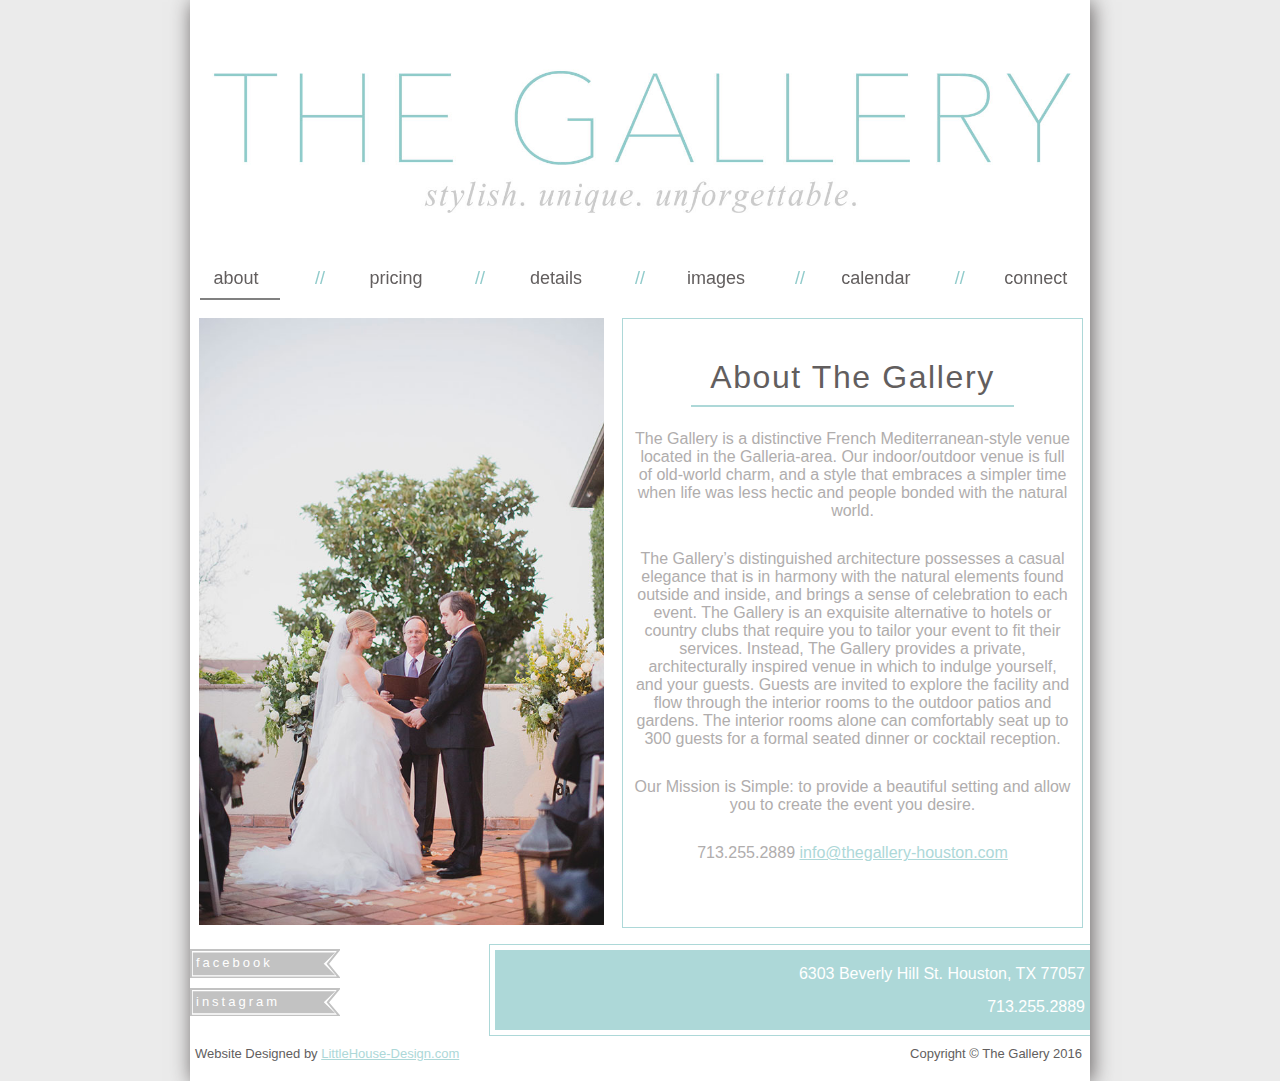
<file: index.html>
<!doctype html>
<html>
<head>
<meta charset="UTF-8">
<title>Welcome!</title>
<link href="css/gallery.css" rel="stylesheet" type="text/css">
<meta name="viewport" content="width=device-width, initial-scale=1">
<link href="favicon.png" rel="icon" type="image/x-icon">
<!--The following script tag downloads a font from the Adobe Edge Web Fonts server for use within the web page. We recommend that you do not modify it.--><script>var __adobewebfontsappname__="dreamweaver"</script><script src="http://use.edgefonts.net/alex-brush:n4:default;devonshire:n4:default.js" type="text/javascript"></script>
</head>

<body>
<div class="container">
<div id="logo"><img src="images/logo.jpg" width="1650" height="300" alt=""/></div>
<nav>
<ul>
<div class="outline"><li><a href="http://thegallery-houston.com">about</a><hr></li></div>
<span><li>//</li></span>
<div class="outline"><li><a href="html/prices.html">pricing</a></li></div>
<span><li>//</li></span>
<div class="outline"><li><a href="html/ceremony-&-reception.html">details</a></li></div>
<span><li>//</li></span>
<div class="outline"><li><a href="html/images.html">images</a></li></div>
<span><li>//</li></span>
<div class="outline"><li><a href="http://thegallery-houston.com/calendar.html">calendar</a></li></div>
<span><li>//</li></span>
<div class="outline"><li><a href="html/connect.html">connect</a></li></div>
</ul>
</nav>
<div class="wrapper1">
<div id="mainImg"><a href="mailto:info@thegallery-houston.com"><img src="images/robin.jpg" width="1500" height="2100" alt=""/></a>
</div>
<div id="mainArt">
<h2>About The Gallery</h2>
<hr>
<p>The Gallery is a distinctive French Mediterranean-style venue located in the Galleria-area. Our indoor/outdoor venue is full of old-world charm, and a style that embraces a simpler time when life was less hectic and people bonded with the natural world.</p>
<p>The Gallery’s distinguished architecture possesses a casual elegance that is in harmony with the natural elements found outside and inside, and brings a sense of celebration to each event.
The Gallery is an exquisite alternative to hotels or country clubs that require you to tailor your event to fit their services. Instead, The Gallery provides a private, architecturally inspired venue in which to indulge yourself, and your guests. Guests are invited to explore the facility and flow through the interior rooms to the outdoor patios and gardens. The interior rooms alone can comfortably seat up to 300 guests for a formal seated dinner or cocktail reception.</p>
 
<p>Our Mission is Simple: to provide a beautiful setting and allow you to create the event you desire.</p>

<p>713.255.2889
<a href="mailto:info@thegallery.com">info@thegallery-houston.com</a></p>

</div>
</div>
<div class="wrapper2">
<div class="social">
<div class="facebook"><a href="https://www.facebook.com/pages/The-Gallery-Houston-Wedding-Event-Venue/147620825258579" target="_blank">facebook</a>
</div>
<div class="instagram"><a href="http://instagram.com/thegalleryhouston" target="_blank">instagram</a>
</div>
<div class="wedwire"><a href="http://www.weddingwire.com/biz/the-gallery-houston/2c2703fd8d9286a6.html" target="_blank">wedding wire</a>
</div>
</div>
<div class="outside">
<div class="info"><p>6303 Beverly Hill St. Houston, TX 77057</p><p>713.255.2889</p>
</div>
</div>
<div id="copy">
<p>Website Designed by <a href="http://littlehouse-design.com" target="_blank">LittleHouse-Design.com</a></p>
<span><p>Copyright &copy; The Gallery 2016</p></span>
</div>
</div>
</div>
<script>
  (function(i,s,o,g,r,a,m){i['GoogleAnalyticsObject']=r;i[r]=i[r]||function(){
  (i[r].q=i[r].q||[]).push(arguments)},i[r].l=1*new Date();a=s.createElement(o),
  m=s.getElementsByTagName(o)[0];a.async=1;a.src=g;m.parentNode.insertBefore(a,m)
  })(window,document,'script','//www.google-analytics.com/analytics.js','ga');

  ga('create', 'UA-2466391-1', 'auto');
  ga('send', 'pageview');

</script>
</body>
</html>
</file>
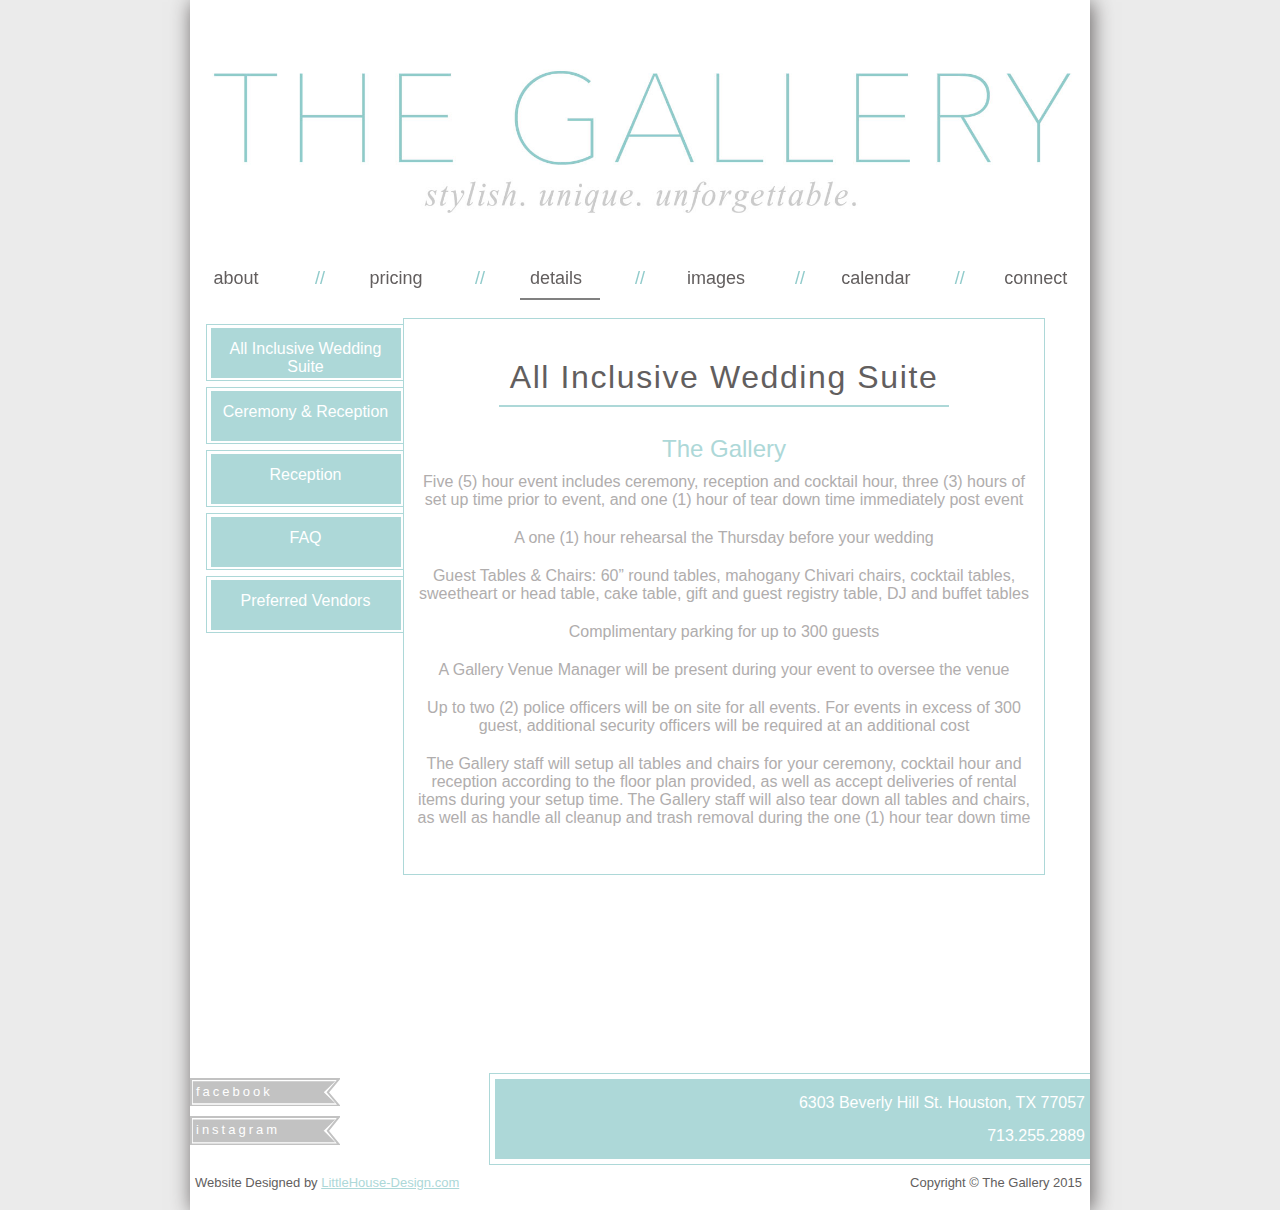
<file: html/all-inclusive-wedding-suite.html>
<!doctype html>
<html>
<head>
<meta charset="UTF-8">
<title>Details</title>
<link href="../css/gallery.css" rel="stylesheet" type="text/css">
<meta name="viewport" content="width=device-width, initial-scale=1">
<!--The following script tag downloads a font from the Adobe Edge Web Fonts server for use within the web page. We recommend that you do not modify it.--><script>var __adobewebfontsappname__="dreamweaver"</script><script src="http://use.edgefonts.net/alex-brush:n4:default;devonshire:n4:default.js" type="text/javascript"></script>
</head>

<body>
<div class="container">
<div id="logo"><img src="../images/logo.jpg" width="1650" height="300" alt=""/></div>
<nav>
<ul>
<div class="outline"><li><a href="http://thegallery-houston.com">about</a></li></div>
<span><li>//</li></span>
<div class="outline"><li><a href="prices.html">pricing</a></li></div>
<span><li>//</li></span>
<div class="outline"><li><a href="all-inclusive-wedding-suite.html">details</a><hr></li></div>
<span><li>//</li></span>
<div class="outline"><li><a href="images.html">images</a></li></div>
<span><li>//</li></span>
<div class="outline"><li><a href="http://thegallery-houston.com/calendar.html">calendar</a></li></div>
<span><li>//</li></span>
<div class="outline"><li><a href="connect.html">connect</a></li></div>
</ul>
</nav>
<div id="detbox">
<aside class="links"><div id="wraphide">
<div class="outter"><a href="all-inclusive-wedding-suite.html">All Inclusive Wedding Suite</a></div>
<div class="outter"><a href="ceremony-&-reception.html">Ceremony &amp; Reception</a></div>
<div class="outter"><a href="reception.html">Reception</a></div>
<div class="outter"><a href="FAQ.html">FAQ</a></div>
<div class="outter"><a href="preferred-vendors.html">Preferred Vendors</a></div>
</div>

<select onchange="location = this.options[this.selectedIndex].value;"> 
<option value="" selected="seclected">Explore!</option>
<option value="all-inclusive-wedding-suite.html">All Includisve Wedding Suite</option>
<option value="ceremony-&-reception.html">Ceremony &amp; Reception</option>
<option value="reception.html">Reception</option>
<option value="FAQ.html">FAQ</option>
<option value="preferred-vendors.html">Preferred Vendors</option>
</select></aside>
<article class="detinfo"><h2>All Inclusive Wedding Suite</h2><hr>
<h3>The Gallery</h3>
	<p>Five (5) hour event includes ceremony, reception and cocktail hour, three (3) hours of set up time prior to event, and one (1) hour of tear down time immediately  post event</p>
	<p>A one (1) hour rehearsal the Thursday before your wedding</p>
	<p>Guest Tables &amp; Chairs: 60” round tables, mahogany Chivari chairs, cocktail tables, sweetheart or head table, cake table, gift and guest registry table, DJ and buffet tables</p>
	<p>Complimentary parking for up to 300 guests</p>
	<p>A Gallery Venue Manager will be present during your event to oversee the venue</p>
	<p>Up to two (2) police officers will be on site for all events. For events in excess of 300 guest, additional security officers will be required at an additional cost</p>
	<p>The Gallery staff will setup all tables and chairs for your ceremony, cocktail hour and reception according to the floor plan provided, as well as accept deliveries of rental items during your setup time. The Gallery staff will also tear down all tables and chairs, as well as handle all cleanup and trash removal during the one (1) hour tear down time</p>

<h2>Bar &amp; Beverage Service</h2><h3>Café Natalie</h3><p>281.513.0156 <a href="http://CafeNatalie.com" target="_blank">CafeNatalie.com</a></p>
	<p>Open consumption for four (4) continuous hours of event time</p>
	<p>House selections of vodka, rum, tequila, gin, whiskey and scotch</p>
	<p>Bar mixers; cranberry, pineapple and orange juices &amp Margarita mix</p>
	<p>Fresh lemons and limes</p>
	<p>Club soda and tonic water</p>
	<p>Non-alcoholic &amp; beer and wine bar</p>
	<p>Champagne flutes, rock goblets, water goblets, red and white wine glasses</p>
	<p>Beverage napkins and bar garnishes</p>
	<p>One (1) bartender and one (1) bar back will be provided for every 75 guests</p>
	<p>Complimentary second bar for events larger than 175</p>
	<p>All beverage permits and additional insurance coverage</p>
<h2>Cake &amp; Desserts</h2><h3>Edible Designs by Jessie</h3><p>281.556.5523 <a href="http://EdibleDesignsByJessie.com" target="_blank">EdibleDesignsByJessie.com</a></p><h2>or</h2>
<h3>Cakes by Gina</h3><p>281.495.9400 <a href="http://CakesByGinaHouston.com" target="_blank">CakesByGinaHouston.com</a></p>
	<p>Traditional white or ivory round, tiered wedding cake with buttercream icing</p>
	<p>Large selection of flavors and fillings</p>
	<p>Delivery &amp; setup</p>
<h2>Catering</h2><h3>Café Natalie</h3><p>281.513.0156 <a href="http://CafeNatalie.com" target="_blank">CafeNatalie.com</a></p>
	<p>Staff-attended buffet service, cheese &amp; fruit display or one (1) butler passed hors d’ oeuvre, choice of salad or soup with fresh rolls and butter, one (1) classic entrée and two (2) dinner sides</p>
	<p>Fine china, silverware and linen napkins, water goblets at each place setting</p>
	<p>Complimentary cake cutting – cake served table-side</p>
	<p>Coffee station setup with accompaniments, china cups &amp; saucers</p>
<h2>Custom Up Lighting</h2><h3>Jonny Black Productions</h3><p>832.867.6911 <a href="http://JonnyBlackProductions.com" target="_blank">JonnyBlackProductions.com</a></p>
	<p>Vibrant custom - colored wireless LED up lighting to create the ideal ambiance</p>
<h2>Day-Of Wedding Coordinator</h2><h3>Lean on Me Events</h3><p>281.734.2250 <a href="http://LeanOnMeEvents.com" target="_blank">LeanOnMeEvents.com</a></p>
	<p>Lean on Me Events comes in two weeks prior to your wedding day and confirms all final details with your vendors, develops the final timeline, flow of events and floor plans</p>
	<p>Your coordinator will be on hand from the beginning of your event until the end to ensure all goes as planned</p>
<h2>Floral &amp; Decor</h2><h3>Secret Floral Garden</h3><p>832.338.8493 <a href="http://SecretFloralGarden.com" target="_blank">SecrectFloralGarden.com</a></p>
	<p>Fresh floral centerpieces and candles for all guest and cocktail tables</p>
<h2>Linens</h2><h3>Over The Top Linens</h3><p>281.900.0900 <a href="http://OverTheTopLinen.com" target="_blank">OverTheTopLinen.com</a></p>
	<p>Guest table linens, cocktail table linens, sweetheart or head table linen, cake table linen, gift &amp; guest registry table linen</p>
<h2>Music – Emcee &amp; Entertainment</h2><h3>Jonny Black Productions</h3><p>832.867.6911 <a href="http://JonnyBlackProductions.com" target="_blank">JonnyBlackProductions.com</a></p>
	<p>Five (5) hours of professional DJ &amp; Emcee services for your ceremony, cocktail hour and reception; an Energetic Fusion of Sounds ranging from Yesterday's Hits to Today's Party Anthems!</p>
</article>
</div>
<div class="wrapper2">
  <div class="social">
<div class="facebook"><a href="https://www.facebook.com/pages/The-Gallery-Houston-Wedding-Event-Venue/147620825258579" target="_blank">facebook</a>
</div>
<div class="instagram"><a href="http://instagram.com/thegalleryhouston" target="_blank">instagram</a>
</div>
<div class="wedwire"><a href="http://www.weddingwire.com/biz/the-gallery-houston/2c2703fd8d9286a6.html" target="_blank">wedding wire</a>
</div>
</div>
<div class="outside">
<div class="info"><p>6303 Beverly Hill St. Houston, TX 77057</p><p>713.255.2889</p>
</div>
</div>
<div id="copy">
<p>Website Designed by <a href="http://littlehouse-design.com" target="_blank">LittleHouse-Design.com</a></p>
<span><p>Copyright &copy; The Gallery 2015</p></span>
</div>
</div>
</div>
<script>
  (function(i,s,o,g,r,a,m){i['GoogleAnalyticsObject']=r;i[r]=i[r]||function(){
  (i[r].q=i[r].q||[]).push(arguments)},i[r].l=1*new Date();a=s.createElement(o),
  m=s.getElementsByTagName(o)[0];a.async=1;a.src=g;m.parentNode.insertBefore(a,m)
  })(window,document,'script','//www.google-analytics.com/analytics.js','ga');

  ga('create', 'UA-2466391-1', 'auto');
  ga('send', 'pageview');

</script>
</body>
</html>
</file>
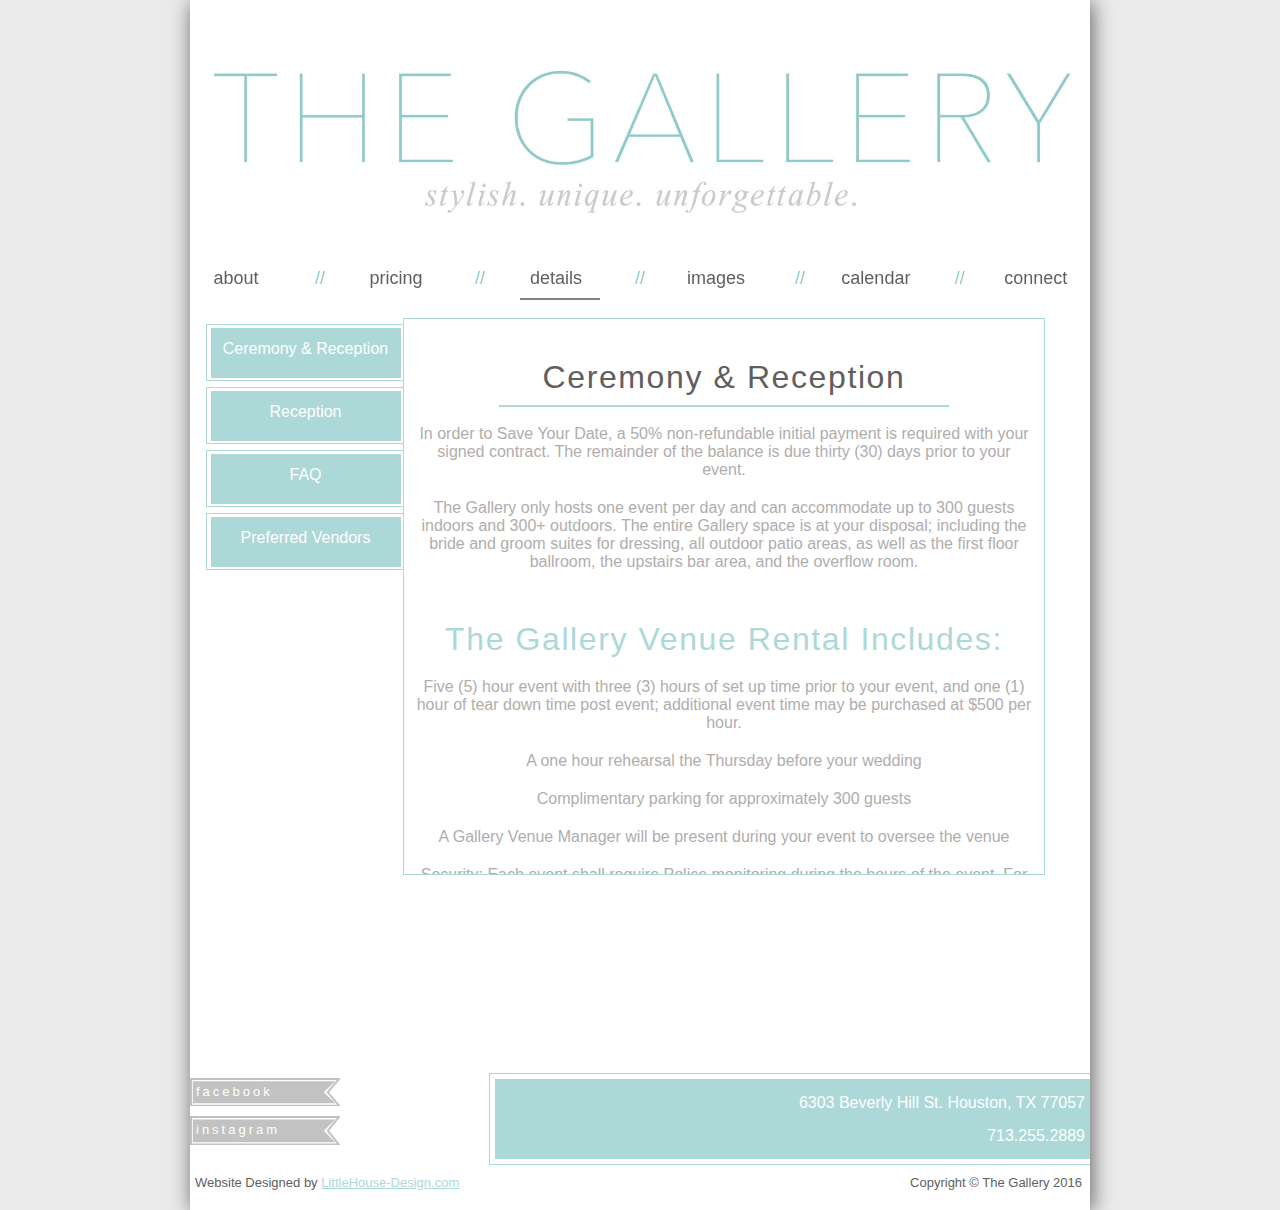
<file: html/ceremony-&-reception.html>
<!doctype html>
<html>
<head>
<meta charset="UTF-8">
<title>Details</title>
<link href="../css/gallery.css" rel="stylesheet" type="text/css">
<meta name="viewport" content="width=device-width, initial-scale=1">
<!--The following script tag downloads a font from the Adobe Edge Web Fonts server for use within the web page. We recommend that you do not modify it.--><script>var __adobewebfontsappname__="dreamweaver"</script><script src="http://use.edgefonts.net/alex-brush:n4:default;devonshire:n4:default.js" type="text/javascript"></script>
</head>

<body>
<div class="container">
<div id="logo"><img src="../images/logo.jpg" width="1650" height="300" alt=""/></div>
<nav>
<ul>
<div class="outline"><li><a href="http://thegallery-houston.com">about</a></li></div>
<span><li>//</li></span>
<div class="outline"><li><a href="prices.html">pricing</a></li></div>
<span><li>//</li></span>
<div class="outline"><li><a href="ceremony-&-reception.html">details</a><hr></li></div>
<span><li>//</li></span>
<div class="outline"><li><a href="images.html">images</a></li></div>
<span><li>//</li></span>
<div class="outline"><li><a href="http://thegallery-houston.com/calendar.html">calendar</a></li></div>
<span><li>//</li></span>
<div class="outline"><li><a href="connect.html">connect</a></li></div>
</ul>
</nav>
<div id="detbox">
<aside class="links"><div id="wraphide">
<div class="outter"><a href="ceremony-&-reception.html">Ceremony &amp; Reception</a></div>
<div class="outter"><a href="reception.html">Reception</a></div>
<div class="outter"><a href="FAQ.html">FAQ</a></div>
<div class="outter"><a href="preferred-vendors.html">Preferred Vendors</a></div>
</div>

<select onchange="location = this.options[this.selectedIndex].value;"> 
<option value="" selected="seclected">Explore!</option>
<option value="ceremony-&-reception.html">Ceremony &amp; Reception</option>
<option value="reception.html">Reception</option>
<option value="FAQ.html">FAQ</option>
<option value="preferred-vendors.html">Preferred Vendors</option>
</select></aside>
<article class="detinfo"><h2>Ceremony &amp; Reception</h2><hr>

<p>In order to Save Your Date, a 50% non-refundable initial payment is required with your signed contract. The remainder of the balance is due thirty (30) days prior to your event.</p>

<p>The Gallery only hosts one event per day and can accommodate up to 300 guests indoors and 300+ outdoors. The entire Gallery space is at your disposal; including the bride and groom suites for dressing, all outdoor patio areas, as well as the first floor ballroom, the upstairs bar area, and the overflow room.</p>

<h2><span>The Gallery Venue Rental Includes:</span></h2>

<p>Five (5) hour event with three (3) hours of set up time prior to your event, and one (1) hour of tear down time post event; additional event time may be purchased at $500 per hour.</p>

<p>A one hour rehearsal the Thursday before your wedding</p>

<p>Complimentary parking for approximately 300 guests</p>

<p>A Gallery Venue Manager will be present during your event to oversee the venue</p>

<p><b>Security:</b> Each event shall require Police monitoring during the hours of the event. For events up to 200 guests, one Police officer shall remain present throughout the event. For events in excess of 200 guests, two Police Officers shall remain present throughout the event. The cost of security will be billed to Client at the current rate for Police Details of $40.00 per hour for each officer. Under no circumstance shall this Section 10 be interpreted by any party to mean that The Gallery is providing security services. Any amounts collected by The Gallery shall be paid in full to the Police Officers providing the service. No fee is charged by The Gallery for the provision of any service.</p>

<p>All of the tables and chairs, including mahogany Chivari chairs are included. Provided you sign the Table & Chair Addendum to the contract</p>

<p>The Gallery staff will setup all tables and chairs for your ceremony, cocktail hour and reception according to the floor plan provided, as well as accept deliveries of rental items during your setup time. The Gallery staff will also tear down all tables and chairs, as well as handle all cleanup and trash removal during the one (1) hour tear down time</p>
</article>
</div>
<div class="wrapper2">
  <div class="social">
<div class="facebook"><a href="https://www.facebook.com/pages/The-Gallery-Houston-Wedding-Event-Venue/147620825258579" target="_blank">facebook</a>
</div>
<div class="instagram"><a href="http://instagram.com/thegalleryhouston" target="_blank">instagram</a>
</div>
<div class="wedwire"><a href="http://www.weddingwire.com/biz/the-gallery-houston/2c2703fd8d9286a6.html" target="_blank">wedding wire</a>
</div>
</div>
<div class="outside">
<div class="info"><p>6303 Beverly Hill St. Houston, TX 77057</p><p>713.255.2889</p>
</div>
</div>
<div id="copy">
<p>Website Designed by <a href="http://littlehouse-design.com" target="_blank">LittleHouse-Design.com</a></p>
<span><p>Copyright &copy; The Gallery 2016</p></span>
</div>
</div>
</div>
<script>
  (function(i,s,o,g,r,a,m){i['GoogleAnalyticsObject']=r;i[r]=i[r]||function(){
  (i[r].q=i[r].q||[]).push(arguments)},i[r].l=1*new Date();a=s.createElement(o),
  m=s.getElementsByTagName(o)[0];a.async=1;a.src=g;m.parentNode.insertBefore(a,m)
  })(window,document,'script','//www.google-analytics.com/analytics.js','ga');

  ga('create', 'UA-2466391-1', 'auto');
  ga('send', 'pageview');

</script>
</body>
</html>
</file>
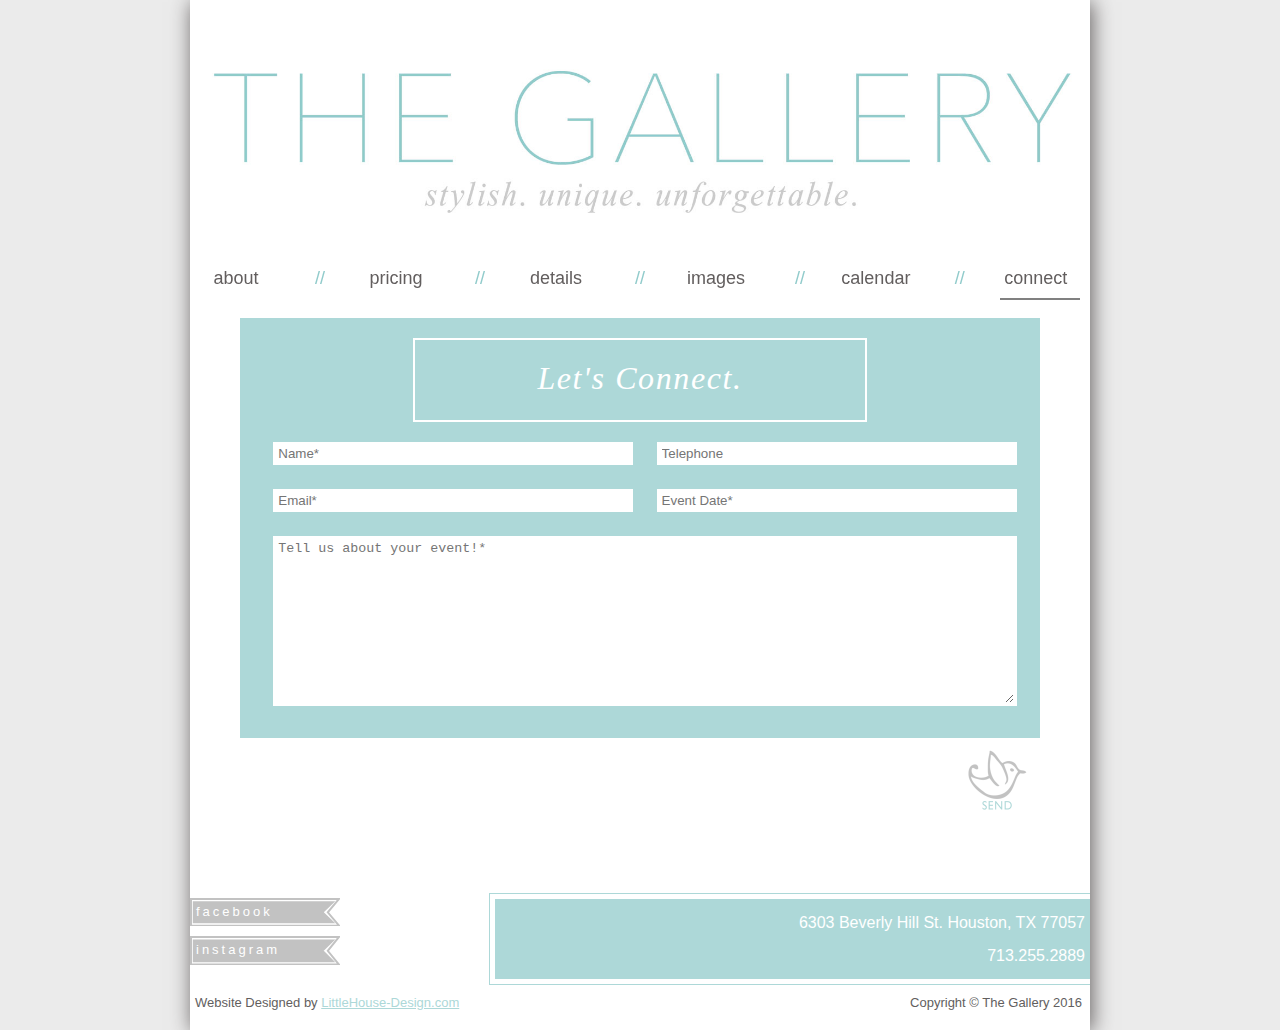
<file: html/connect.html>
<!doctype html>
<html>
<head>
<meta charset="UTF-8">
<title>Connect</title>
<link href="../css/gallery.css" rel="stylesheet" type="text/css">
<meta name="viewport" content="width=device-width, initial-scale=1">
<!--The following script tag downloads a font from the Adobe Edge Web Fonts server for use within the web page. We recommend that you do not modify it.--><script>var __adobewebfontsappname__="dreamweaver"</script><script src="http://use.edgefonts.net/alex-brush:n4:default;devonshire:n4:default.js" type="text/javascript"></script>
</head>

<body>

<div class="container">
<div id="logo"><img src="../images/logo.jpg" width="1650" height="300" alt=""/></div>
<nav>
<ul>
<div class="outline"><li><a href="http://thegallery-houston.com">about</a></li></div>
<span><li>//</li></span>
<div class="outline"><li><a href="prices.html">pricing</a></li></div>
<span><li>//</li></span>
<div class="outline"><li><a href="ceremony-&-reception.html">details</a></li></div>
<span><li>//</li></span>
<div class="outline"><li><a href="images.html">images</a></li></div>
<span><li>//</li></span>
<div class="outline"><li><a href="http://thegallery-houston.com/calendar.html">calendar</a></li></div>
<span><li>//</li></span>
<div class="outline"><li><a href="connect.html">connect</a><hr></li></div>
</ul>
</nav>
<div id="moretext">
<div id="talk">
<h2>Let's Connect.</h2>
</div>
            
        <form action="send_form_email.php" method="post" name="contact_form" id="contactform">
              <div class="contactbox">
            <input name="name" type="text" required class="textbox" id="namebox" placeholder="Name*">
          </div>
              <div class="contactbox">
              <input name="number" type="tel" id="tel" class="textbox" placeholder="Telephone">
          </div>
          <div class="contactbox">
          <input name="email" type="email" required class="textbox" id="emailbox" placeholder="Email*">
          </div>
          <div class="contactbox">
          <input name="date" type="text" required class="textbox" id="datebox" placeholder="Event Date*">
          </div>
          <div id="contactbox5">
            <textarea name="message" required id="messagebox" placeholder="Tell us about your event!*"></textarea>
          </div>
              <div id="sendbutton">
            <input type="submit" class="imgClass1" value="">
          </div>
    </form>
      </div>
<div class="wrapper2">
<div class="social">
<div class="facebook"><a href="https://www.facebook.com/pages/The-Gallery-Houston-Wedding-Event-Venue/147620825258579" target="_blank">facebook</a>
</div>
<div class="instagram"><a href="http://instagram.com/thegalleryhouston" target="_blank">instagram</a>
</div>
<div class="wedwire"><a href="http://www.weddingwire.com/biz/the-gallery-houston/2c2703fd8d9286a6.html" target="_blank">wedding wire</a>
</div>
</div>
<div class="outside">
<div class="info"><p>6303 Beverly Hill St. Houston, TX 77057</p><p>713.255.2889</p>
</div>
</div>
<div id="copy">
<p>Website Designed by <a href="http://littlehouse-design.com" target="_blank">LittleHouse-Design.com</a></p>
<span><p>Copyright &copy; The Gallery 2016</p></span>
</div>
</div>
</div>

<script>
  (function(i,s,o,g,r,a,m){i['GoogleAnalyticsObject']=r;i[r]=i[r]||function(){
  (i[r].q=i[r].q||[]).push(arguments)},i[r].l=1*new Date();a=s.createElement(o),
  m=s.getElementsByTagName(o)[0];a.async=1;a.src=g;m.parentNode.insertBefore(a,m)
  })(window,document,'script','//www.google-analytics.com/analytics.js','ga');

  ga('create', 'UA-2466391-1', 'auto');
  ga('send', 'pageview');

</script>
</body>
</html>
</file>
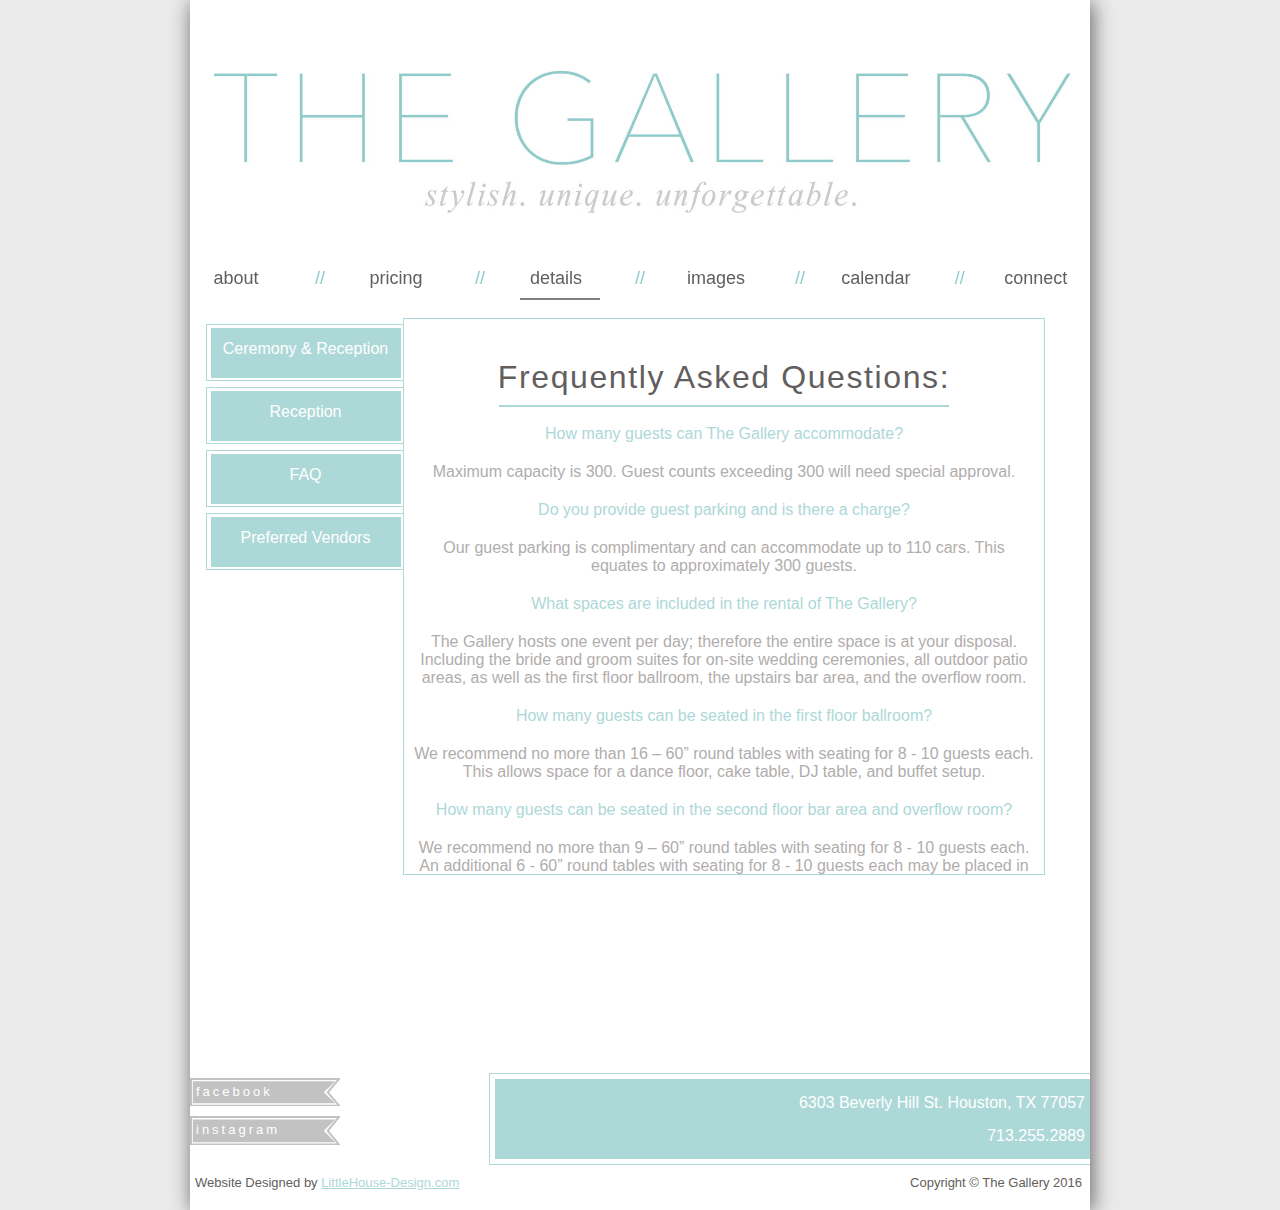
<file: html/FAQ.html>
<!doctype html>
<html>
<head>
<meta charset="UTF-8">
<title>Details</title>
<link href="../css/gallery.css" rel="stylesheet" type="text/css">
<meta name="viewport" content="width=device-width, initial-scale=1">
<!--The following script tag downloads a font from the Adobe Edge Web Fonts server for use within the web page. We recommend that you do not modify it.--><script>var __adobewebfontsappname__="dreamweaver"</script><script src="http://use.edgefonts.net/alex-brush:n4:default;devonshire:n4:default.js" type="text/javascript"></script>
</head>

<body>
<div class="container">
<div id="logo"><img src="../images/logo.jpg" width="1650" height="300" alt=""/></div>
<nav>
<ul>
<div class="outline"><li><a href="http://thegallery-houston.com">about</a></li></div>
<span><li>//</li></span>
<div class="outline"><li><a href="prices.html">pricing</a></li></div>
<span><li>//</li></span>
<div class="outline"><li><a href="ceremony-&-reception.html">details</a><hr></li></div>
<span><li>//</li></span>
<div class="outline"><li><a href="images.html">images</a></li></div>
<span><li>//</li></span>
<div class="outline"><li><a href="http://thegallery-houston.com/calendar.html">calendar</a></li></div>
<span><li>//</li></span>
<div class="outline"><li><a href="connect.html">connect</a></li></div>
</ul>
</nav>
<div id="detbox">
<aside class="links"><div id="wraphide">
<div class="outter"><a href="ceremony-&-reception.html">Ceremony &amp; Reception</a></div>
<div class="outter"><a href="reception.html">Reception</a></div>
<div class="outter"><a href="FAQ.html">FAQ</a></div>
<div class="outter"><a href="preferred-vendors.html">Preferred Vendors</a></div>
</div>

<select onchange="location = this.options[this.selectedIndex].value;"> 
<option value="" selected="seclected">Explore!</option>
<option value="ceremony-&-reception.html">Ceremony &amp; Reception</option>
<option value="reception.html">Reception</option>
<option value="FAQ.html">FAQ</option>
<option value="preferred-vendors.html">Preferred Vendors</option>
</select></aside>
<article class="detinfo"><h2>Frequently Asked Questions:</h2><hr>



<p><span>How many guests can The Gallery accommodate?</span></p>

<p>Maximum capacity is 300. Guest counts exceeding 300 will need special approval.</p>

<p><span>Do you provide guest parking and is there a charge?</span></p>

<p>Our guest parking is complimentary and can accommodate up to 110 cars. This equates to approximately 300 guests.</p>

<p><span>What spaces are included in the rental of The Gallery?</span></p>

<p>The Gallery hosts one event per day; therefore the entire space is at your disposal. Including the bride and groom suites for on-site wedding ceremonies, all outdoor patio areas, as well as the first floor ballroom, the upstairs bar area, and the overflow room.</p>

<p><span>How many guests can be seated in the first floor ballroom?</span>

<p>We recommend no more than 16 – 60” round tables with seating for 8 - 10 guests each. This allows space for a dance floor, cake table, DJ table, and buffet setup.</p>

<p><span>How many guests can be seated in the second floor bar area and overflow room?</span></p>

<p>We recommend no more than 9 – 60” round tables with seating for 8 - 10 guests each.  An additional 6 - 60” round tables with seating for 8 - 10 guests each may be placed in the overflow room.</p>

<p><span>What is The Gallery’s capacity for outdoor receptions &amp; events?</span></p>

<p>The large first floor patio will accommodate 14 – 60” round tables around the fountain, 8 – 60” round tables on the small first floor patio, and 6 – 60” round tables on the upstairs patio. Tables may be arranged both indoors and outdoors if desired.</p>

<p><span>What is the seating capacity for an outdoor ceremony on the large first floor patio?</span></p>

<p>300 – White wooden garden chairs will be used for your ceremony seating.</p>

<p><span>What is the seating capacity for an outdoor ceremony on the small first floor patio?</span></p>

<p>120 – White wooden garden chairs will be used for your ceremony seating.</p>

<p><span>Is The Gallery handicap accessible?</span></p>

<p>Yes, the first floor of The Gallery is handicap accessible; we have a handicap ramp located next to the handicap parking area. The Gallery does not have an elevator to the second floor.</p>

<p><span>How much time is allotted to setup for our event?</span></p>

<p>You will have three hours immediately prior to your event for setup. This includes access to the bride and groom suites, as well as the ceremony and reception space, bar area and the catering kitchen.</p>

<p><span>How much time is allotted to tear down after our event and what am I responsible for?</span></p>

<p>You will have one hour for tear down immediately following your event. You are only responsible for taking any personal belongings, and or any decorative items that you may have brought.  All items brought/provided by vendors, must be removed during the one hour tear down time allotted. </p>

<p><span>What will The Gallery staff take care of before, during, and after my event?</span></p>

<p><span>Before:</span> The Gallery staff will setup all tables and chairs for your ceremony, cocktail hour and reception according to the floor plan provided. The Gallery will also accept deliveries of rental items during your setup time.<br><span>During:</span> A Gallery Venue Manager will be present during your event to oversee the venue.<br><span>After:</span> The Gallery staff will tear down all tables and chairs, as well as handle all cleanup and trash removal. Your caterer is responsible for busing tables during the event, and bagging all trash.</p>

<p><span>Is a rehearsal time included for my ceremony?</span></p>

<p>Yes, a one hour rehearsal is included in the ceremony fee. Rehearsals are scheduled the Thursday before your event. Rehearsal times are from 5:00 pm – 6:00 pm or from 6:00 pm – 7:00 pm. Time slots are on a first - come first - served basis. Please keep within the one hour time allotted.</p>

<p><span>In the event of inclement weather what is the backup plan for outdoor ceremonies?</span></p>

<p>For groups of 100 or less the upstairs overflow room may be used for your ceremony. For groups exceeding 100, the downstairs ballroom is a lovely alternative for your ceremony. We recommend using the brick wall in front of the mirror as your ceremony site.</p>

<p><span>Caterers/Vendors:</span></p>
<p><b>Approved</b> outside caterers/vendors are allowed. A LICENSED, PERMITTED, AND INSURED CATERER/VENDOR IS REQUIRED WHEN SERVING FOOD AND/OR DRINKS. YOUR PRIOR APPROVED CATERER MUST BE PRESENT ON THE PREMISES THE ENTIRE TIME FOOD
IS BEING SERVED AND MUST PERFORM ITS OWN CLEARING AND CLEANUP<br><i>All caterers/vendors must be submitted for approval along with proof of their license, food dealer’s permit,</i>
and insurance at least 30-days prior to the event. The Gallery reserves the right to deny approval for any
reason. A caterer approved by The Gallery for food service may or may not be approved by The Gallery for
alcoholic beverage service <!--(please refer to Section 9 below)-->. It is expressly agreed that The Gallery shall not
be liable for loss or damage resulting from the actions or inactions of any outside caterer/vendor.
 

<p><span>Alcoholic Beverages:</span></p> <p>All Texas Alcoholic Beverage Commission (TABC) laws must be followed while on the
premises. If Client plans to serve alcoholic beverages at its event then <i>all alcoholic beverages must be</i>
supplied and served by The Gallery’s exclusive bar service provider Café Natalie (281-513-0156,
<a href="http://www.cafenataliecatering.com" target="_blank">www.cafenataliecatering.com</a>) pursuant to the terms of a written agreement entered into between Client and
Café Natalie. Client is solely responsible for contacting and entering into a contract with Café Natalie if
alcoholic beverage service is desired.
<b>BY INTITIALING HEREINBELOW, CLIENT ACKNOWLEDGES</b>
THAT CLIENT HAS READ AND UNDERSTANDS THE GALLERY’S POLICIES REGARDING THE
SERVICE OF ALCOHOLIC BEVERAGES. CLIENT AGREES THAT IF THESE POLICIES ARE
VIOLATED, INTENTIONALLY OR UNINTENTIONALLY, THE GALLERY MAY IMMEDIATELY
SHUT DOWN THE BAR SERVICE, AND NEITHER CLIENT NOR ITS VENDOR(S) SHALL BE
ENTITLED TO REFUND, REIMBURSEMENT, OR CLAIM OF DAMAGE OF ANY KIND.</p>

<p><span>Does The Gallery have a sound system that we may use?</span>

<p>No, DJs and bands provide their own equipment, speakers, microphones, etc.</p>

<p><span>Are tables and chairs included in my rental of The Gallery?</span></p>

<p>Yes, The Gallery provides the tables and chairs for your cocktail hour, and reception, cake table, sweetheart or head table, DJ table, gift &amp; sign in table, and buffet tables for up to 300 guests. Provided you sign the Table &amp; Chair Addendum to the contract.</p>

<p><span>Are linens, dishware, glassware, flatware or any decor included in my rental?</span></p>

<p>No, these items are not provided by The Gallery, but through our Preferred Vendors, or your vendor.</p>

<p><span>May we add additional time to our event?</span></p>

<p>Yes, the cost for each additional hour is $500 and is payable upon request. Approval of additional time is subject to the availability of The Gallery’s staff and police officers.</p>

<p><span>May we use real candles indoors &amp; outdoors?</span></p>

<p>Yes, you may use real candles indoors &amp; outdoors.</p>


<p><span>May we use sparklers for our exit?</span></p>

<p>Yes, you may use sparklers for your exit as long as you provide a bucket of water and a bucket of sand to douse the hot sparklers in.</p>

<p><span>May we use The Gallery to take our Bridal Portraits?</span></p>

<p>Yes, you are welcome to use The Gallery for your Bridal Portraits at no additional charge. Please contact us to schedule your shoot.</p>





</article>
</div>
<div class="wrapper2">
<div class="social">
<div class="facebook"><a href="https://www.facebook.com/pages/The-Gallery-Houston-Wedding-Event-Venue/147620825258579" target="_blank">facebook</a>
</div>
<div class="instagram"><a href="http://instagram.com/thegalleryhouston" target="_blank">instagram</a>
</div>
<div class="wedwire"><a href="http://www.weddingwire.com/biz/the-gallery-houston/2c2703fd8d9286a6.html" target="_blank">wedding wire</a>
</div>
</div>
<div class="outside">
<div class="info"><p>6303 Beverly Hill St. Houston, TX 77057</p><p>713.255.2889</p>
</div>
</div>
<div id="copy">
<p>Website Designed by <a href="http://littlehouse-design.com" target="_blank">LittleHouse-Design.com</a></p>
<span><p>Copyright &copy; The Gallery 2016</p></span>
</div>
</div>
</div>
<script>
  (function(i,s,o,g,r,a,m){i['GoogleAnalyticsObject']=r;i[r]=i[r]||function(){
  (i[r].q=i[r].q||[]).push(arguments)},i[r].l=1*new Date();a=s.createElement(o),
  m=s.getElementsByTagName(o)[0];a.async=1;a.src=g;m.parentNode.insertBefore(a,m)
  })(window,document,'script','//www.google-analytics.com/analytics.js','ga');

  ga('create', 'UA-2466391-1', 'auto');
  ga('send', 'pageview');

</script>
</body>
</html>
</file>
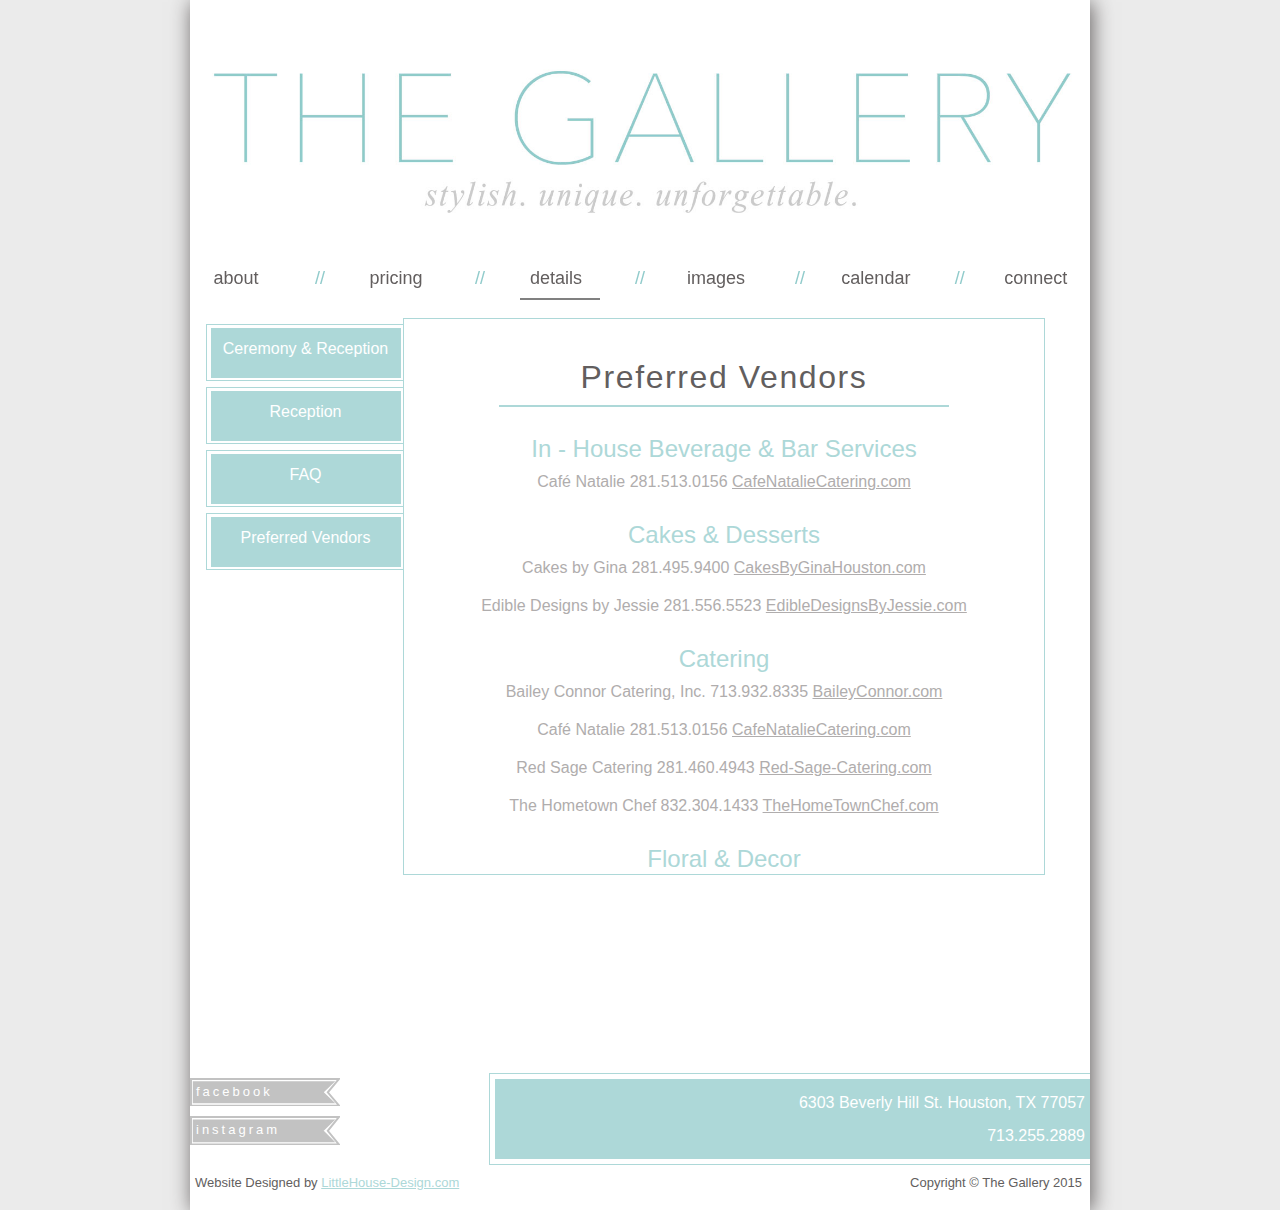
<file: html/preferred-vendors.html>
<!doctype html>
<html>
<head>
<meta charset="UTF-8">
<title>Details</title>
<link href="../css/gallery.css" rel="stylesheet" type="text/css">
<meta name="viewport" content="width=device-width, initial-scale=1">
<!--The following script tag downloads a font from the Adobe Edge Web Fonts server for use within the web page. We recommend that you do not modify it.--><script>var __adobewebfontsappname__="dreamweaver"</script><script src="http://use.edgefonts.net/alex-brush:n4:default;devonshire:n4:default.js" type="text/javascript"></script>
</head>

<body>
<div class="container">
<div id="logo"><img src="../images/logo.jpg" width="1650" height="300" alt=""/></div>
<nav>
<ul>
<div class="outline"><li><a href="http://thegallery-houston.com">about</a></li></div>
<span><li>//</li></span>
<div class="outline"><li><a href="prices.html">pricing</a></li></div>
<span><li>//</li></span>
<div class="outline"><li><a href="ceremony-&-reception.html">details</a><hr></li></div>
<span><li>//</li></span>
<div class="outline"><li><a href="images.html">images</a></li></div>
<span><li>//</li></span>
<div class="outline"><li><a href="http://thegallery-houston.com/calendar.html">calendar</a></li></div>
<span><li>//</li></span>
<div class="outline"><li><a href="connect.html">connect</a></li></div>
</ul>
</nav>
<div id="detbox">
<aside class="links">
<div id="wraphide">
<div class="outter"><a href="ceremony-&-reception.html">Ceremony &amp; Reception</a></div>
<div class="outter"><a href="reception.html">Reception</a></div>
<div class="outter"><a href="FAQ.html">FAQ</a></div>
<div class="outter"><a href="preferred-vendors.html">Preferred Vendors</a></div>
</div>

<select onchange="location = this.options[this.selectedIndex].value;"> 
<option value="" selected="seclected">Explore!</option>
<option value="ceremony-&-reception.html">Ceremony &amp; Reception</option>
<option value="reception.html">Reception</option>
<option value="FAQ.html">FAQ</option>
<option value="preferred-vendors.html">Preferred Vendors</option>
</select>

</aside>
<article class="detinfo"><h2>Preferred Vendors</h2><hr>
<!--<h3>Beauty</h3>
<p>Makeup Texas 281.394.2922 <a href="http://www.MakeUpTexas.com" target="_blank">MakeUpTexas.com</a></p>
<p>Adorned Beauty 713.385.5033 <a href="http://www.AdornedBeauty.com" target="_blank">AdornedBeauty.com</a></p>-->

<h3>In - House Beverage &amp; Bar Services</h3>

<p>Café Natalie 281.513.0156 <a href="http://cafenataliecatering.com" target="_blank">CafeNatalieCatering.com</a></p>
<!--<p>City Shakers Event Services 832.870.8975 <a href="http://CityShakersHouston.com" target="_blank">CityShakersHouston.com</a></p>
<p>ICIT Entertainment 281.851.1236 <a href="http://ICITEntertainment.net" target="_blank">ICITEntertainment.net</a></p>-->

<h3>Cakes &amp; Desserts</h3>

<p>Cakes by Gina 281.495.9400 <a href="http://CakesByGinaHouston.com" target="_blank">CakesByGinaHouston.com</a></p>
<p>Edible Designs by Jessie 281.556.5523 <a href="http://EdibleDesignsByJessie.com" target="_blank">EdibleDesignsByJessie.com</a></p>
<!--<p>Edible Moments 281.978.2253 <a href="http://Facebook.com/EdibleMoments" target="_blank">Facebook.com/EdibleMoments</a></p>-->

<h3>Catering</h3>

<p>Bailey Connor Catering, Inc. 713.932.8335 <a href="http://BaileyConnorCatering.com" target="_blank">BaileyConnor.com</a></p>
<p>Café Natalie 281.513.0156 <a href="http://cafenataliecatering.com" target="_blank">CafeNatalieCatering.com</a></p>
<p>Red Sage Catering 281.460.4943 <a href="http://Red-Sage-Catering.com" target="_blank">Red-Sage-Catering.com</a></p>
<p>The Hometown Chef 832.304.1433 <a href="http://TheHomeTownChef.com" target="_blank">TheHomeTownChef.com</a></p>

<h3>Floral &amp; Decor</h3>
<!--<p>Floral Events 713.863.7900 <a href="http://floralevents.com" target="_blank">FloralEvents.com</a></p>-->
<p>The Perfect Touch Floral &amp; Decor 713.523.4567 <a href="http://ThePerfectTouchLinens.com" target="_blank">ThePerfectTouchLinens.com</a></p>

<h3>Guest Accommodations</h3>

<p>Hilton Garden Inn 713.212.1504 3201 Sage Road<br>
(1.81 Miles from The Gallery) Shuttle Available<br>
<a href="http://hiltongardeninn3.hilton.com/en/hotels/texas/hilton-garden-inn-houston-galleria-area-HOUGHGI/index.html" target="_blank">Hilton Garden Inn</a>
</p>
<p>Hyatt House Houston Galleria 713.232.8872<br>
(1.81 Miles from The Gallery) Shuttle Available<br>
<a href="http://HyattHouseHoustonGalleria.com" target="_blank">HyattHouseHoustonGalleria.com</a>
</p>

<h3>Invitations &amp; Calligraphy</h3>
<p>My Urban Invites 832.732.9848 <a href="http://MyUrbanInvites.com" target="_blank">MyUrbanInvites.com</a></p>
<p>Artful Designs by Rachel Nieman <a href="http://rachelnieman.com" target="_blank">RachelNieman.com</a></p>

<h3>Linens, Rentals &amp; More</h3>

<p>Any Occasion Party Rentals 713.662.9724 <a href="http://AnyOccasionPartyRental.com" target="_blank">AnyOccasionPartyRental.com</a></p>
<p>House of Hough 281.900.0900 <a href="http://houseofhough.com" target="_blank">HouseOfHough.com</a></p>
<p>The Perfect Touch Floral &amp; Decor 713.523.4567 <a href="http://ThePerfectTouchLinens.com" target="_blank">ThePerfectTouchLinens.com</a></p>

<h3>Music &amp; Entertainment</h3>

<p>Essen Entertainment 713.338.9399 <a href="http://www.essenentertainment.com" target="_blank">EssenEntertainment.com</a></p>
<p>Jonny Black Productions 832.867.6911 <a href="http://JonnyBlackProductions.com" target="_blank">JonnyBlackProductions.com</a></p>
<!--<p>Space City DJs 281.541.5102 <a href="http://spacecitydjs.com" target="_blank">SpaceCityDJs.com</a></p>-->
<!--<p>Richard Brown Orchestra 713.864.4786 <a href="http://richardbrownmusic.com" target="_blank">RichardBrownMusic.com</a></p>-->
<p>Signature Eventx 713.487.8811 <a href="http://signatureeventx.com" target="_blank">SignatureEventx.com</a></p>

<h3>Photo Booths &amp; Custom Monograms</h3>
<p>Jonny Black Productions 832.867.6911 <a href="http://JonnyBlackProductions.com" target="_blank">JonnyBlackProductions.com</a></p>
<p>Snap My Photo Booths 832.646.8642 <a href="http://snapmyphotobooths.com" target="_blank">SnapMyPhotoBooths.com</a></p>

<h3>Photographers</h3>

<p>Civic Photos 713.730.9641 <a href="http://CivicPhotos.com" target="_blank">CivicPhotos.com</a></p>
<!--<p>Composure Studios 832.800.1110 <a href="http://ComposureStudios.com" target="_blank">ComposureStudios.com</a></p>-->
<!--<p>Cotton Weddings (formerly Michelle Able Photography) 713.320.7784 <a href="http://CottonWeddings.com" target="_blank"CottonWeddings.com</a></p>-->
<p>Daniel Colvin Photography 281.734.4223 <a href="http://Danielcolvinphotography.com" target="_blank">Danielcolvinphotography.com</a></p>
<p>Nicole Chatham Photography 281.734.1789 <a href="http://NicoleChatham.com" target="_blank">NicoleChatham.com</a></p>
<p>Tony Houston Photography 713.906.6843 <a href="http://TonyHouston.com" target="_blank">TonyHouston.com</a></p>

<h3>Videography</h3>
<p>Green Leaf Films 832.928.9626 <a href="http://greenleaffilm.com" target="_blank">GreenLeafFilm.com</a></p>
<!--<p>Luxe Films 713.839.5474 <a href="http://Luxefilmshouston.com" target="_blank">LuxeFilmsHouston.com</a></p>-->
<!--<p>31 Films <a href="http://31Films.com" target="_blank">31Films.com</a></p>
<p>A &amp; A Video 713.772.6899 <a href="http://ANAVideo.com" target="_blank">ANAVideo.com</a></p> -->

<!--<h3>Wedding Ministers</h3>
<p>Weddings Performed 281.478.6126 <a href="http://WeddingsPerformed.com" target="_blank">WeddingsPerformed.com</a></p>-->

<h3>Wedding Planning &amp; Design Services</h3>
<p>Bella Luna Bridal &amp; Occasions 281.253.2824 <a href="http://bellalunabridal.com" target="_blank">BellaLunaBridal.com</a></p>
<!--<p>Heather Benge Events 281.864.0969 <a href="http://heatherbenge.com" target="_blank">HeatherBenge.com</a></p>-->
<p>Lean on Me Events 281.734.2250 <a href="http://LeanOnMeEvents.com" target="_blank">LeanOnMeEvents.com</a></p>
<!--<p>Mary Rios Events 832.465.8825 <a href="http://RiosEvents.com" target="_blank">RiosEvents.com</a></p>-->
<p>Piper &amp; Muse 503.729.4566 <a href="http://piperandmuse.com" target="_blank">PiperandMuse.com</a></p>
<p>Something To Celebrate 713.907.4986 <a href="http://somethingtocelebrate.com" target="_blank">SomethingToCelebrate.com</a></p>
<p>Two Be Wed Design &amp; Consulting 713.572.3030 <a href="http://TwoBeWed.com" target="_blank">TwoBeWed.com</a></p>

<h2><span>Happy Planning!</span></h2>
</article>
</div>
<div class="wrapper2">
  <div class="social">
<div class="facebook"><a href="https://www.facebook.com/pages/The-Gallery-Houston-Wedding-Event-Venue/147620825258579" target="_blank">facebook</a>
</div>
<div class="instagram"><a href="http://instagram.com/thegalleryhouston" target="_blank">instagram</a>
</div>
<div class="wedwire"><a href="http://www.weddingwire.com/biz/the-gallery-houston/2c2703fd8d9286a6.html" target="_blank">wedding wire</a>
</div>
</div>
<div class="outside">
<div class="info"><p>6303 Beverly Hill St. Houston, TX 77057</p><p>713.255.2889</p>
</div>
</div>
<div id="copy">
<p>Website Designed by <a href="http://littlehouse-design.com" target="_blank">LittleHouse-Design.com</a></p>
<span><p>Copyright &copy; The Gallery 2015</p></span>
</div>
</div>
</div>
<script>
  (function(i,s,o,g,r,a,m){i['GoogleAnalyticsObject']=r;i[r]=i[r]||function(){
  (i[r].q=i[r].q||[]).push(arguments)},i[r].l=1*new Date();a=s.createElement(o),
  m=s.getElementsByTagName(o)[0];a.async=1;a.src=g;m.parentNode.insertBefore(a,m)
  })(window,document,'script','//www.google-analytics.com/analytics.js','ga');

  ga('create', 'UA-2466391-1', 'auto');
  ga('send', 'pageview');

</script>
</body>
</html>
</file>
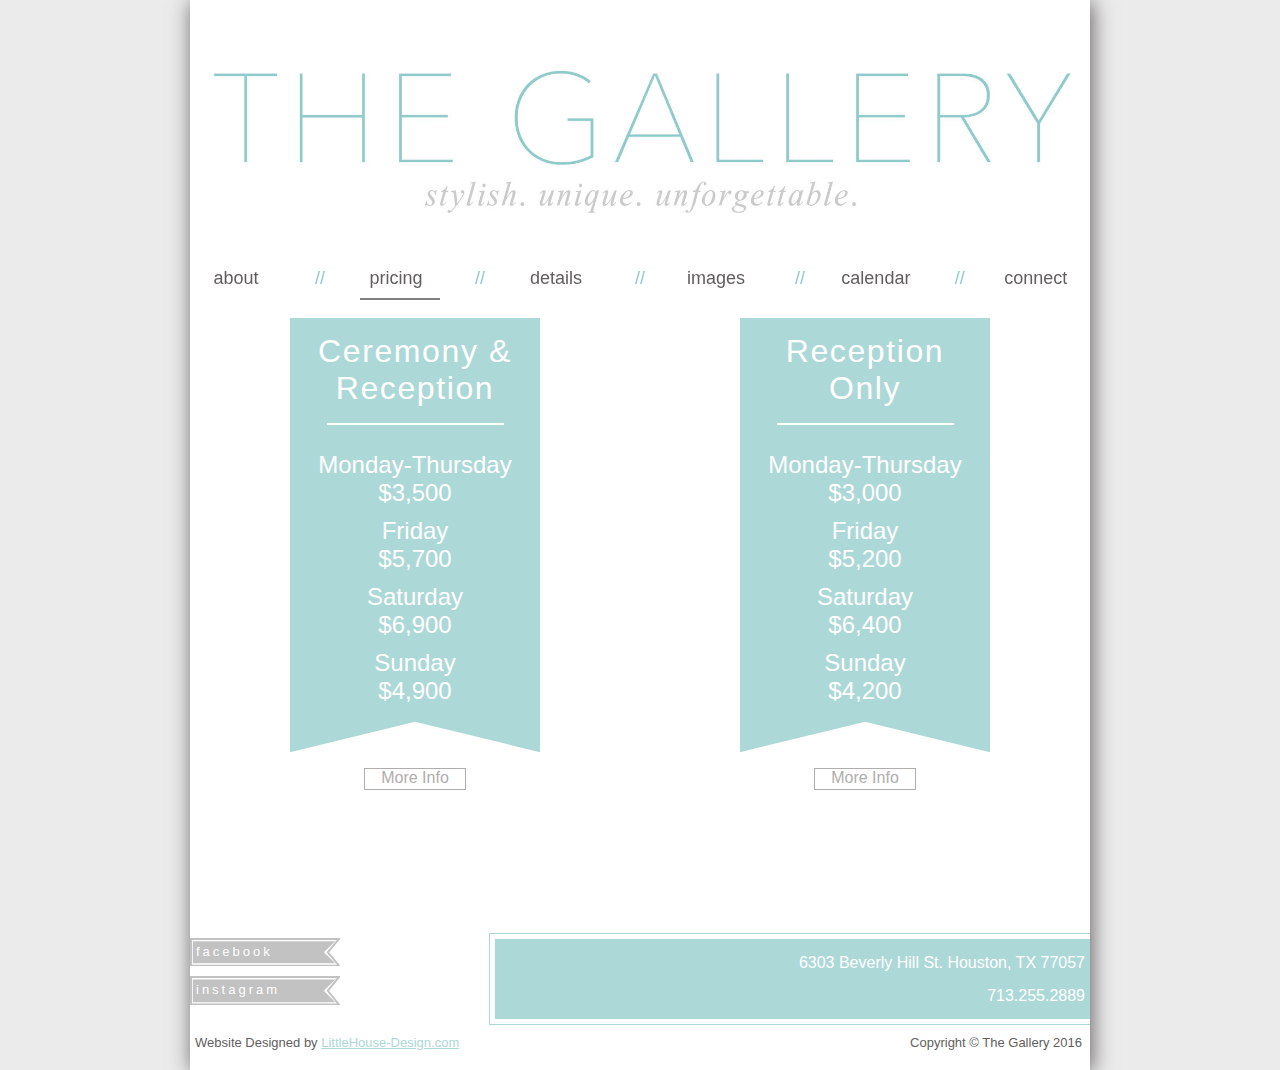
<file: html/prices.bak.html>
<!doctype html>
<html>
<head>
<meta charset="UTF-8">
<title>Prices</title>
<link href="../css/gallery.css" rel="stylesheet" type="text/css">
<meta name="viewport" content="width=device-width, initial-scale=1">
<!--The following script tag downloads a font from the Adobe Edge Web Fonts server for use within the web page. We recommend that you do not modify it.--><script>var __adobewebfontsappname__="dreamweaver"</script><script src="http://use.edgefonts.net/alex-brush:n4:default;devonshire:n4:default.js" type="text/javascript"></script>
</head>

<body>
<div class="container">
<div id="logo"><img src="../images/logo.jpg" width="1650" height="300" alt=""/></div>
<nav>
<ul>
<div class="outline"><li><a href="http://thegallery-houston.com">about</a></li></div>
<span><li>//</li></span>
<div class="outline"><li><a href="prices.html">pricing</a><hr></li></div>
<span><li>//</li></span>
<div class="outline"><li><a href="ceremony-&-reception.html">details</a></li></div>
<span><li>//</li></span>
<div class="outline"><li><a href="images.html">images</a></li></div>
<span><li>//</li></span>
<div class="outline"><li><a href="http://thegallery-houston.com/calendar.html">calendar</a></li></div>
<span><li>//</li></span>
<div class="outline"><li><a href="connect.html">connect</a></li></div>
</ul>
</nav>
<div class="wrapper3">
<div class="pricewrap">
	<div class="prices">
    <h2>Ceremony &amp; Reception<hr></h2>
    <h3>Monday-Thursday<br>$3,500</h3>
    <h3>Friday<br>$5,700</h3>
    <h3>Saturday<br>$6,900</h3>
    <h3>Sunday<br>$4,900</h3>
    </div>
     <div class="pricelink"><a href="ceremony-&-reception.html">More Info</a>
    </div>
</div>
<div class="pricewrap">
	<div class="prices">
    <h2>Reception<br>Only<hr></h2>
    <h3>Monday-Thursday<br>$3,000</h3>
    <h3>Friday<br>$5,200</h3>
    <h3>Saturday<br>$6,400</h3>
    <h3>Sunday<br>$4,200</h3>
	</div>
     <div class="pricelink"><a href="reception.html">More Info</a>
    </div>
</div>
</div>
<div class="wrapper2">
<div class="social">
<div class="facebook"><a href="https://www.facebook.com/pages/The-Gallery-Houston-Wedding-Event-Venue/147620825258579" target="_blank">facebook</a>
</div>
<div class="instagram"><a href="http://instagram.com/thegalleryhouston" target="_blank">instagram</a>
</div>
<div class="wedwire"><a href="http://www.weddingwire.com/biz/the-gallery-houston/2c2703fd8d9286a6.html" target="_blank">wedding wire</a>
</div>
</div>
<div class="outside">
<div class="info"><p>6303 Beverly Hill St. Houston, TX 77057</p><p>713.255.2889</p>
</div>
</div>
<div id="copy">
<p>Website Designed by <a href="http://littlehouse-design.com" target="_blank">LittleHouse-Design.com</a></p>
<span><p>Copyright &copy; The Gallery 2016</p></span>
</div>
</div>
</div>
<script>
  (function(i,s,o,g,r,a,m){i['GoogleAnalyticsObject']=r;i[r]=i[r]||function(){
  (i[r].q=i[r].q||[]).push(arguments)},i[r].l=1*new Date();a=s.createElement(o),
  m=s.getElementsByTagName(o)[0];a.async=1;a.src=g;m.parentNode.insertBefore(a,m)
  })(window,document,'script','//www.google-analytics.com/analytics.js','ga');

  ga('create', 'UA-2466391-1', 'auto');
  ga('send', 'pageview');

</script>
</body>
</html>
</file>
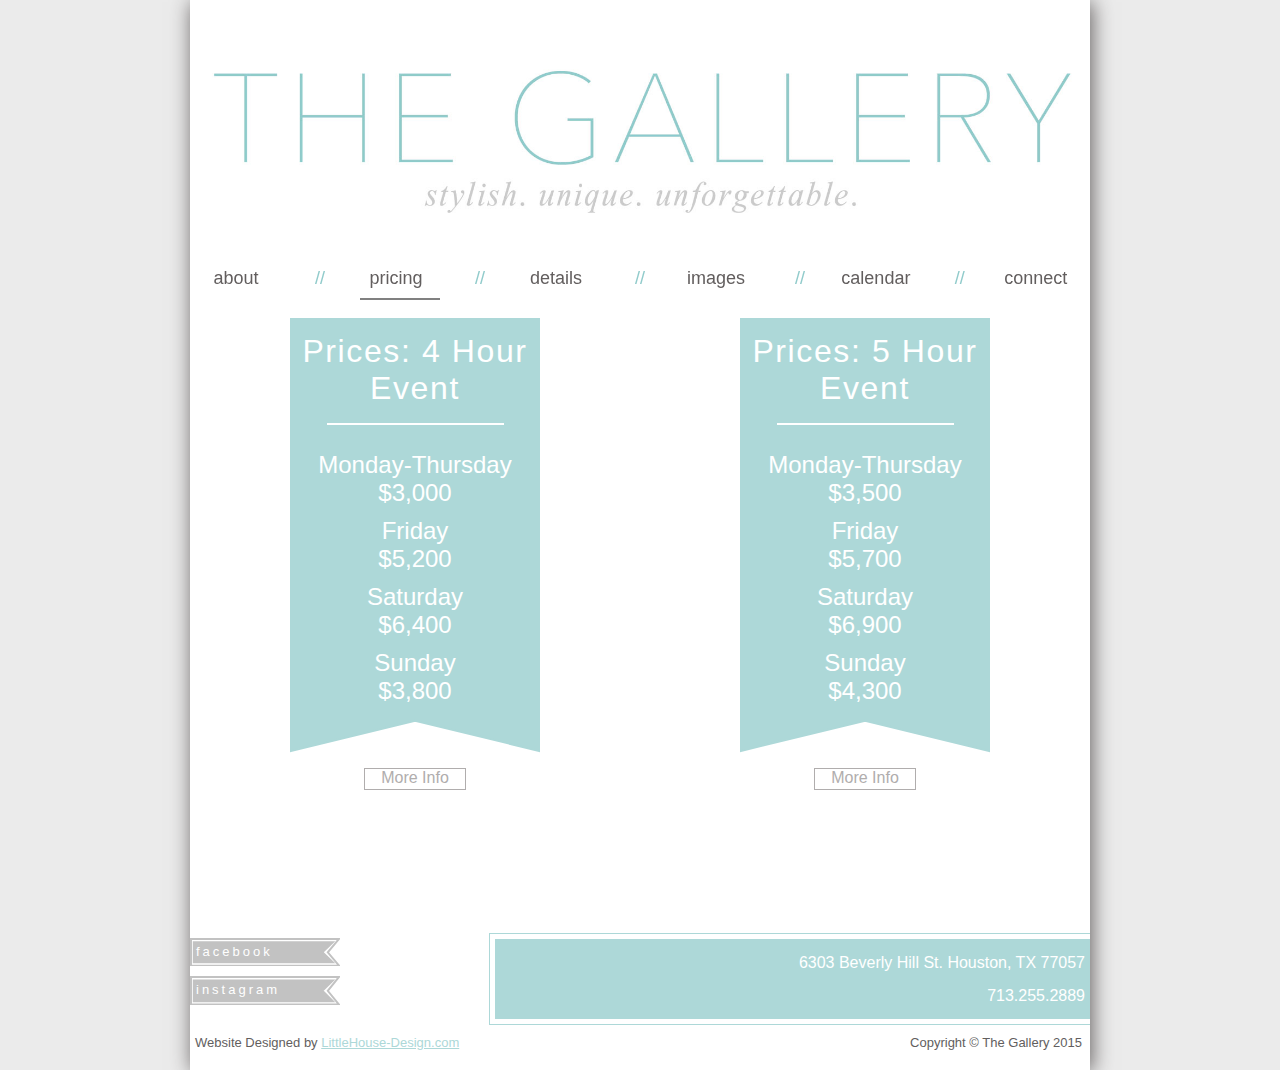
<file: html/prices.html>
<!doctype html>
<html>
<head>
<meta charset="UTF-8">
<title>Prices</title>
<link href="../css/gallery.css" rel="stylesheet" type="text/css">
<meta name="viewport" content="width=device-width, initial-scale=1">
<!--The following script tag downloads a font from the Adobe Edge Web Fonts server for use within the web page. We recommend that you do not modify it.--><script>var __adobewebfontsappname__="dreamweaver"</script><script src="http://use.edgefonts.net/alex-brush:n4:default;devonshire:n4:default.js" type="text/javascript"></script>
</head>

<body>
<div class="container">
<div id="logo"><img src="../images/logo.jpg" width="1650" height="300" alt=""/></div>
<nav>
<ul>
<div class="outline"><li><a href="http://thegallery-houston.com">about</a></li></div>
<span><li>//</li></span>
<div class="outline"><li><a href="prices.html">pricing</a><hr></li></div>
<span><li>//</li></span>
<div class="outline"><li><a href="ceremony-&-reception.html">details</a></li></div>
<span><li>//</li></span>
<div class="outline"><li><a href="images.html">images</a></li></div>
<span><li>//</li></span>
<div class="outline"><li><a href="http://thegallery-houston.com/calendar.html">calendar</a></li></div>
<span><li>//</li></span>
<div class="outline"><li><a href="connect.html">connect</a></li></div>
</ul>
</nav>
<div class="wrapper3">
<div class="pricewrap">
	<div class="prices">
    <h2>Prices: 4 Hour Event<hr></h2>
    <h3>Monday-Thursday<br>$3,000</h3>
    <h3>Friday<br>$5,200</h3>
    <h3>Saturday<br>$6,400</h3>
    <h3>Sunday<br>$3,800</h3>
    </div>
     <div class="pricelink"><a href="ceremony-&-reception.html">More Info</a>
    </div>
</div>
<div class="pricewrap">
	<div class="prices">
    <h2>Prices: 5 Hour Event<hr></h2>
    <h3>Monday-Thursday<br>$3,500</h3>
    <h3>Friday<br>$5,700</h3>
    <h3>Saturday<br>$6,900</h3>
    <h3>Sunday<br>$4,300</h3>
	</div>
     <div class="pricelink"><a href="reception.html">More Info</a>
    </div>
</div>
</div>
<div class="wrapper2">
<div class="social">
<div class="facebook"><a href="https://www.facebook.com/pages/The-Gallery-Houston-Wedding-Event-Venue/147620825258579" target="_blank">facebook</a>
</div>
<div class="instagram"><a href="http://instagram.com/thegalleryhouston" target="_blank">instagram</a>
</div>
<div class="wedwire"><a href="http://www.weddingwire.com/biz/the-gallery-houston/2c2703fd8d9286a6.html" target="_blank">wedding wire</a>
</div>
</div>
<div class="outside">
<div class="info"><p>6303 Beverly Hill St. Houston, TX 77057</p><p>713.255.2889</p>
</div>
</div>
<div id="copy">
<p>Website Designed by <a href="http://littlehouse-design.com" target="_blank">LittleHouse-Design.com</a></p>
<span><p>Copyright &copy; The Gallery 2015</p></span>
</div>
</div>
</div>
<script>
  (function(i,s,o,g,r,a,m){i['GoogleAnalyticsObject']=r;i[r]=i[r]||function(){
  (i[r].q=i[r].q||[]).push(arguments)},i[r].l=1*new Date();a=s.createElement(o),
  m=s.getElementsByTagName(o)[0];a.async=1;a.src=g;m.parentNode.insertBefore(a,m)
  })(window,document,'script','//www.google-analytics.com/analytics.js','ga');

  ga('create', 'UA-2466391-1', 'auto');
  ga('send', 'pageview');

</script>
</body>
</html>
</file>
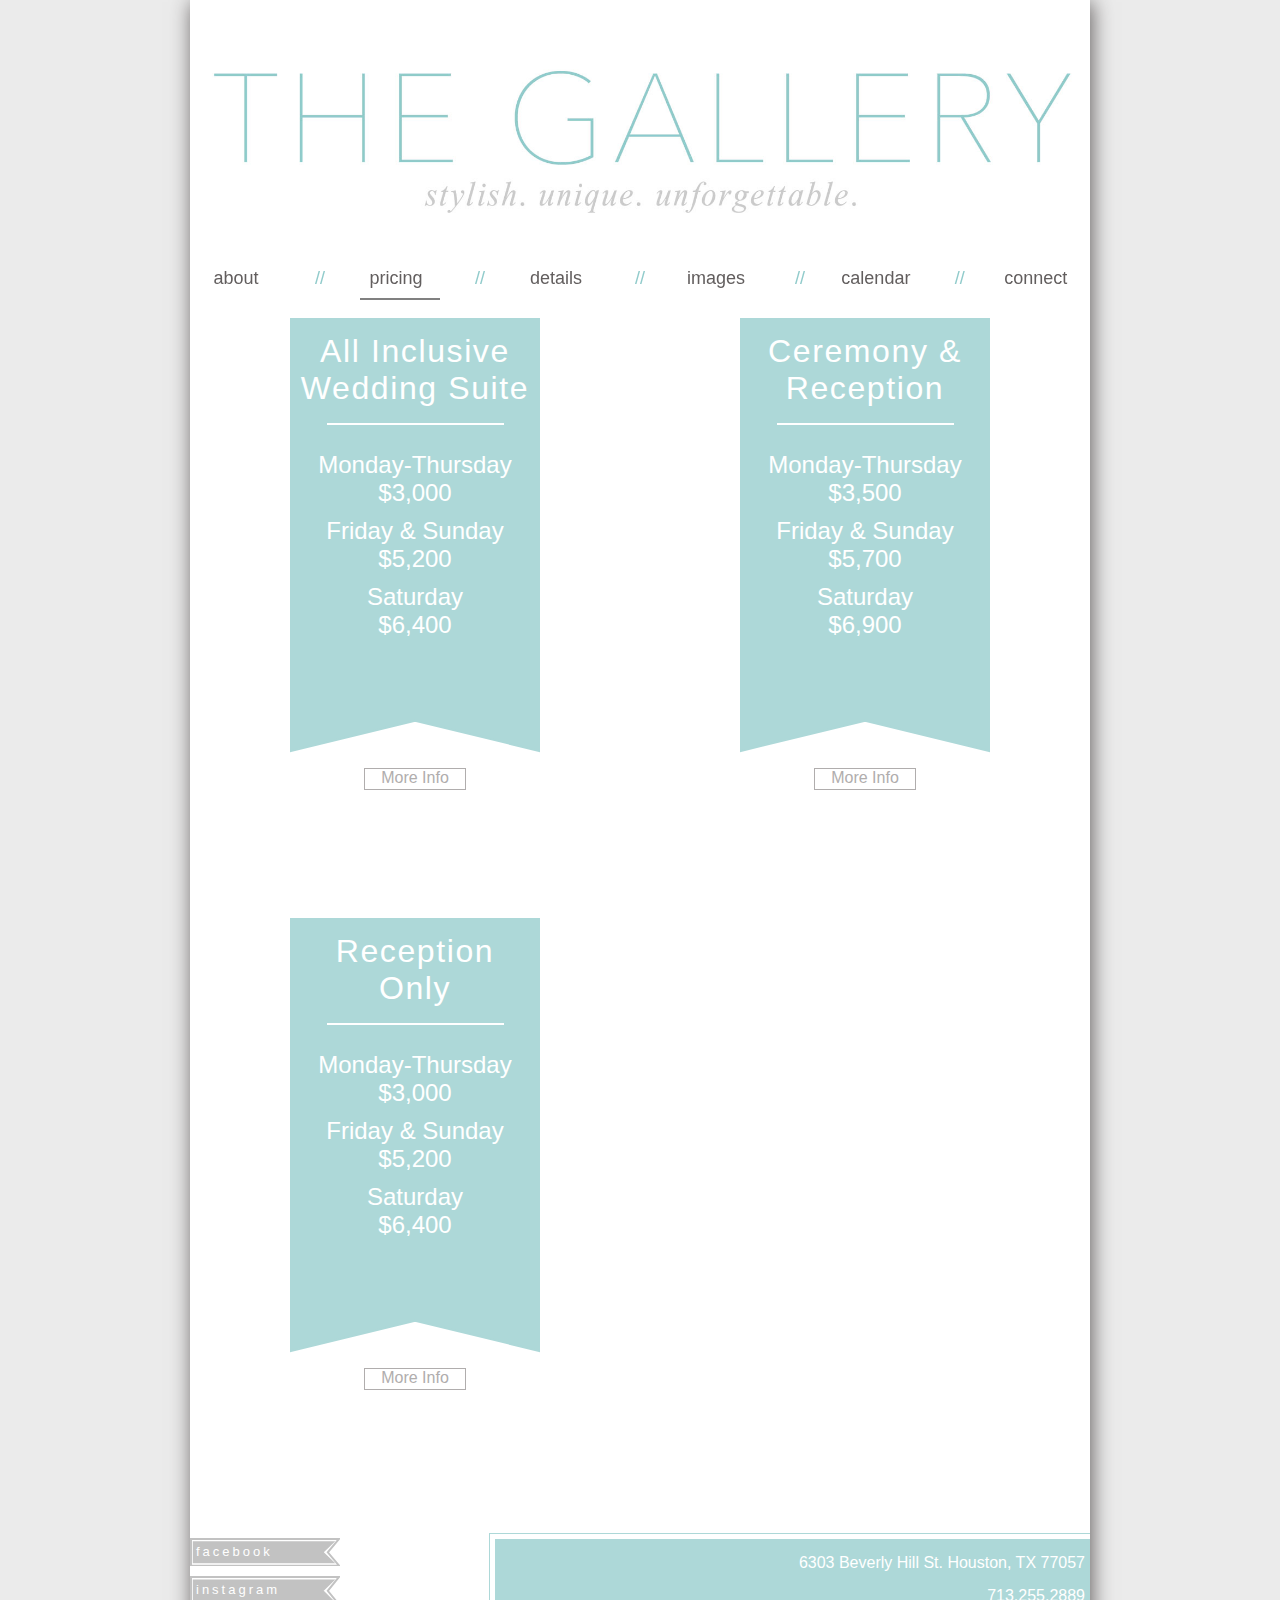
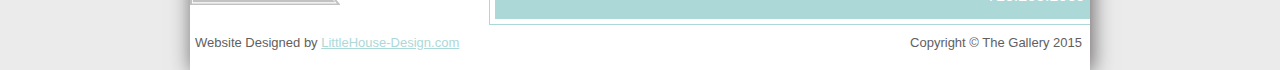
<file: html/priceswithAIWS.html>
<!doctype html>
<html>
<head>
<meta charset="UTF-8">
<title>Prices</title>
<link href="../css/gallery.css" rel="stylesheet" type="text/css">
<meta name="viewport" content="width=device-width, initial-scale=1">
<!--The following script tag downloads a font from the Adobe Edge Web Fonts server for use within the web page. We recommend that you do not modify it.--><script>var __adobewebfontsappname__="dreamweaver"</script><script src="http://use.edgefonts.net/alex-brush:n4:default;devonshire:n4:default.js" type="text/javascript"></script>
</head>

<body>
<div class="container">
<div id="logo"><img src="../images/logo.jpg" width="1650" height="300" alt=""/></div>
<nav>
<ul>
<div class="outline"><li><a href="http://thegallery-houston.com">about</a></li></div>
<span><li>//</li></span>
<div class="outline"><li><a href="prices.html">pricing</a><hr></li></div>
<span><li>//</li></span>
<div class="outline"><li><a href="all-inclusive-wedding-suite.html">details</a></li></div>
<span><li>//</li></span>
<div class="outline"><li><a href="images.html">images</a></li></div>
<span><li>//</li></span>
<div class="outline"><li><a href="http://thegallery-houston.com/calendar.html">calendar</a></li></div>
<span><li>//</li></span>
<div class="outline"><li><a href="connect.html">connect</a></li></div>
</ul>
</nav>
<div class="wrapper3">
<div class="pricewrap">
	<div class="prices">
    <h2>All Inclusive Wedding Suite<hr></h2>
    <h3>Monday-Thursday<br>$3,000</h3>
    <h3>Friday &amp; Sunday<br>$5,200</h3>
    <h3>Saturday<br>$6,400</h3>
	</div>
    <div class="pricelink"><a href="all-inclusive-wedding-suite.html">More Info</a>
    </div>
</div>
<div class="pricewrap">
	<div class="prices">
    <h2>Ceremony &amp; Reception<hr></h2>
    <h3>Monday-Thursday<br>$3,500</h3>
    <h3>Friday &amp; Sunday<br>$5,700</h3>
    <h3>Saturday<br>$6,900</h3>
    </div>
     <div class="pricelink"><a href="ceremony-&-reception.html">More Info</a>
    </div>
</div>
<span><div class="pricewrap">
	<div class="prices">
    <h2>Reception<br>Only<hr></h2>
    <h3>Monday-Thursday<br>$3,000</h3>
    <h3>Friday &amp; Sunday<br>$5,200</h3>
    <h3>Saturday<br>$6,400</h3>
	</div>
     <div class="pricelink"><a href="reception.html">More Info</a>
    </div>
</div>
</span>
</div>
<div class="wrapper2">
<div class="social">
<div class="facebook"><a href="https://www.facebook.com/pages/The-Gallery-Houston-Wedding-Event-Venue/147620825258579" target="_blank">facebook</a>
</div>
<div class="instagram"><a href="http://instagram.com/thegalleryhouston" target="_blank">instagram</a>
</div>
<div class="wedwire"><a href="http://www.weddingwire.com/biz/the-gallery-houston/2c2703fd8d9286a6.html" target="_blank">wedding wire</a>
</div>
</div>
<div class="outside">
<div class="info"><p>6303 Beverly Hill St. Houston, TX 77057</p><p>713.255.2889</p>
</div>
</div>
<div id="copy">
<p>Website Designed by <a href="http://littlehouse-design.com" target="_blank">LittleHouse-Design.com</a></p>
<span><p>Copyright &copy; The Gallery 2015</p></span>
</div>
</div>
</div>
<script>
  (function(i,s,o,g,r,a,m){i['GoogleAnalyticsObject']=r;i[r]=i[r]||function(){
  (i[r].q=i[r].q||[]).push(arguments)},i[r].l=1*new Date();a=s.createElement(o),
  m=s.getElementsByTagName(o)[0];a.async=1;a.src=g;m.parentNode.insertBefore(a,m)
  })(window,document,'script','//www.google-analytics.com/analytics.js','ga');

  ga('create', 'UA-2466391-1', 'auto');
  ga('send', 'pageview');

</script>
</body>
</html>
</file>
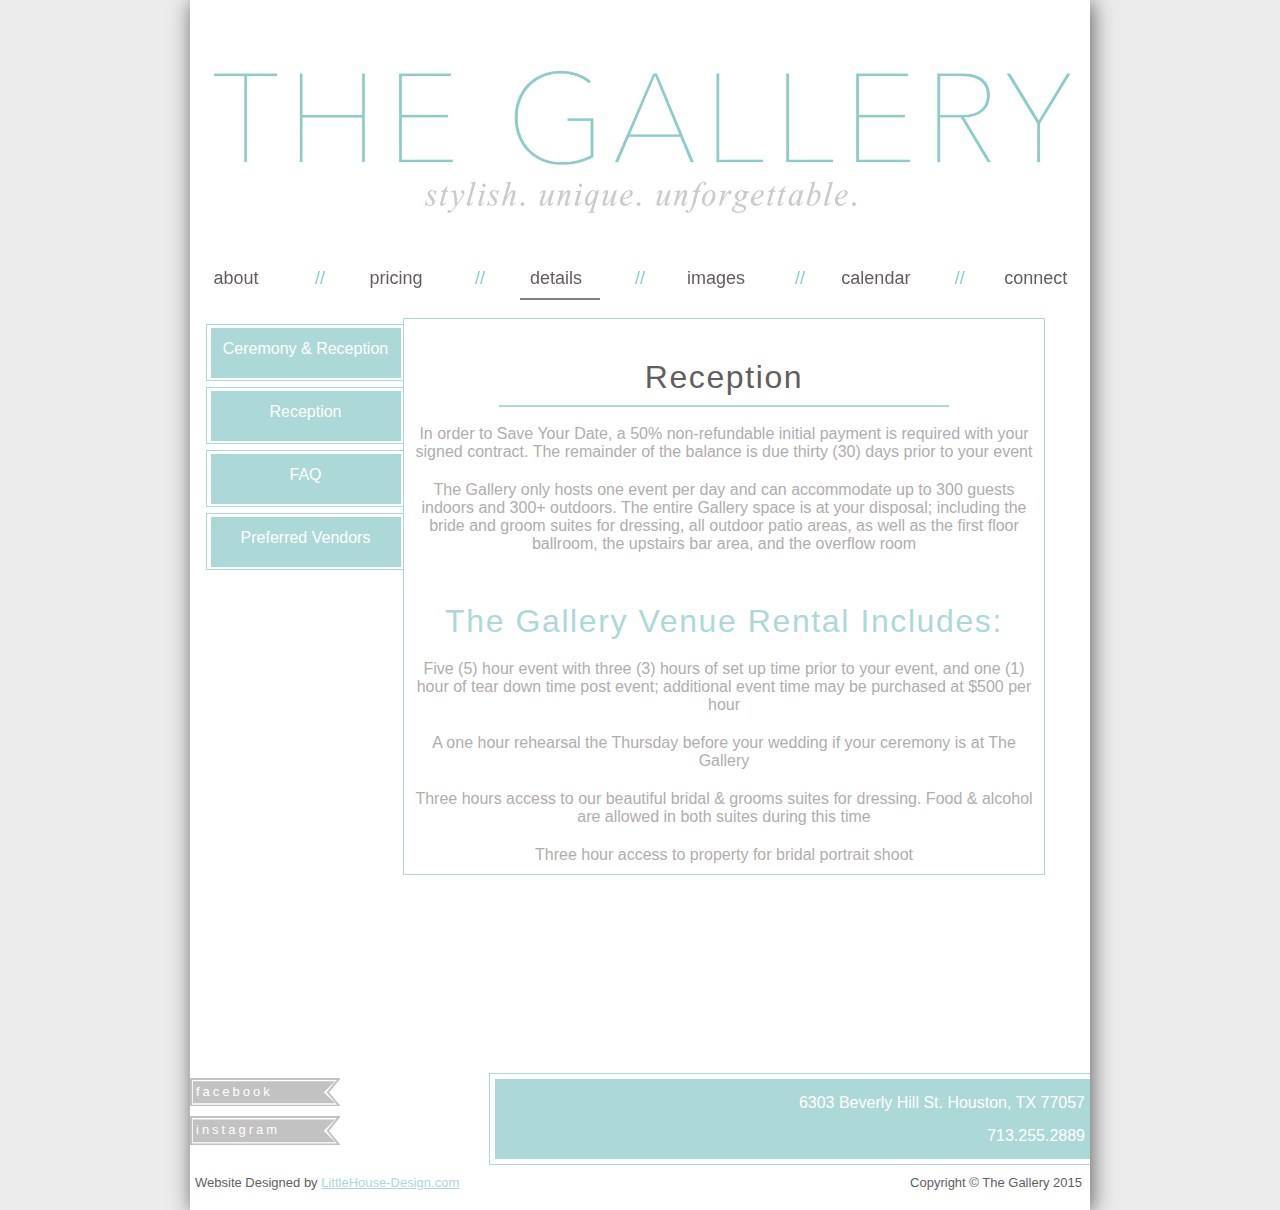
<file: html/reception-validation.html>
<!doctype html>
<html>
<head>
<meta charset="UTF-8">
<title>Details</title>
<link href="../css/gallery.css" rel="stylesheet" type="text/css">
<meta name="viewport" content="width=device-width, initial-scale=1">
<!--The following script tag downloads a font from the Adobe Edge Web Fonts server for use within the web page. We recommend that you do not modify it.--><script>var __adobewebfontsappname__="dreamweaver"</script><script src="http://use.edgefonts.net/alex-brush:n4:default;devonshire:n4:default.js" type="text/javascript"></script>
</head>

<body>
<div class="container">
<div id="logo"><img src="../images/logo.jpg" width="1650" height="300" alt=""/></div>
<nav>
<ul>
<div class="outline"><li><a href="http://thegallery-houston.com">about</a></li></div>
<span><li>//</li></span>
<div class="outline"><li><a href="prices.html">pricing</a></li></div>
<span><li>//</li></span>
<div class="outline"><li><a href="ceremony-&-reception.html">details</a><hr></li></div>
<span><li>//</li></span>
<div class="outline"><li><a href="images.html">images</a></li></div>
<span><li>//</li></span>
<div class="outline"><li><a href="http://thegallery-houston.com/calendar.html">calendar</a></li></div>
<span><li>//</li></span>
<div class="outline"><li><a href="connect.html">connect</a></li></div>
</ul>
</nav>
<div id="detbox">
<aside class="links"><div id="wraphide">
<div class="outter"><a href="ceremony-&-reception.html">Ceremony &amp; Reception</a></div>
<div class="outter"><a href="reception.html">Reception</a></div>
<div class="outter"><a href="FAQ.html">FAQ</a></div>
<div class="outter"><a href="preferred-vendors.html">Preferred Vendors</a></div>
</div>

<select onchange="location = this.options[this.selectedIndex].value;"> 
<option value="" selected="seclected">Explore!</option>
<option value="ceremony-&-reception.html">Ceremony &amp; Reception</option>
<option value="reception.html">Reception</option>
<option value="FAQ.html">FAQ</option>
<option value="preferred-vendors.html">Preferred Vendors</option>
</select></aside>
<article class="detinfo"><h2>Reception</h2><hr>

<p>In order to Save Your Date, a 50% non-refundable initial payment is required with your signed contract. The remainder of the balance is due thirty (30) days prior to your event</p>

<p>The Gallery only hosts one event per day and can accommodate up to 300 guests indoors and 300+ outdoors. The entire Gallery space is at your disposal; including the bride and groom suites for dressing, all outdoor patio areas, as well as the first floor ballroom, the upstairs bar area, and the overflow room</p>

<h2><span>The Gallery Venue Rental Includes:</span></h2>

<p>Five (5) hour event with three (3) hours of set up time prior to your event, and one (1) hour of tear down time post event; additional event time may be purchased at $500 per hour</p>

<p>A one hour rehearsal the Thursday before your wedding if your ceremony is at The Gallery</p>

<p>Three hours access to our beautiful bridal &amp; grooms suites for dressing. Food &amp; alcohol are allowed in both suites during this time</p>

<p>Three hour access to property for bridal portrait shoot</p>

<p>Complimentary parking for approximately 300 guests</p>

<p>A Gallery Venue Manager will be present during your event to oversee the venue</p>

<p>All tables and chairs, including mahogany Chivari chairs, ceremony chairs, cocktail tables and bar stools are included. Provided you sign the Table & Chair Addendum to the contract</p>

<p>The Gallery staff will setup all tables and chairs for your ceremony, cocktail hour and reception according to the floor plan provided, as well as accept deliveries of rental items during your setup time. The Gallery staff will also tear down all tables and chairs, as well as handle all cleanup during the one (1) hour tear down time. Your catering company is responsible for busing tables during the event, as well as disposing of their trash in our waste dumpster</p>

<p><b style="font-weight:700">Please Note: Security.</b> Each event shall require Police monitoring during the hours of the event. For events up to 200 guests, one Police officer shall remain present throughout the event. For events in excess of 200 guests, two Police Officers shall remain present throughout the event. <b style="font-weight:700">The cost of security will be billed to Client at the current rate for Police Details of $40.00 per hour for each officer. Under no circumstance shall this Section 10 be interpreted by any party to mean that The Gallery is providing security services. Any amounts collected by The Gallery shall be paid in full to the Police Officers providing the service. No fee is charged by The Gallery for the provision of any service.</b></p>

<h3>Please contact us at <a href="mailto:info@thegallery-houston.com" style="color:#ADD8D8">info@thegallery-houston.com</a> or 713.255.2889 for more details.</h3>

</article>
</div>
<div class="wrapper2">
  <div class="social">
<div class="facebook"><a href="https://www.facebook.com/pages/The-Gallery-Houston-Wedding-Event-Venue/147620825258579" target="_blank">facebook</a>
</div>
<div class="instagram"><a href="http://instagram.com/thegalleryhouston" target="_blank">instagram</a>
</div>
<div class="wedwire"><a href="http://www.weddingwire.com/biz/the-gallery-houston/2c2703fd8d9286a6.html" target="_blank">wedding wire</a>
</div>
</div>
<div class="outside">
<div class="info"><p>6303 Beverly Hill St. Houston, TX 77057</p><p>713.255.2889</p>
</div>
</div>
<div id="copy">
<p>Website Designed by <a href="http://littlehouse-design.com" target="_blank">LittleHouse-Design.com</a></p>
<span><p>Copyright &copy; The Gallery 2015</p></span>
</div>
</div>
</div>
</div>
<script>
  (function(i,s,o,g,r,a,m){i['GoogleAnalyticsObject']=r;i[r]=i[r]||function(){
  (i[r].q=i[r].q||[]).push(arguments)},i[r].l=1*new Date();a=s.createElement(o),
  m=s.getElementsByTagName(o)[0];a.async=1;a.src=g;m.parentNode.insertBefore(a,m)
  })(window,document,'script','//www.google-analytics.com/analytics.js','ga');

  ga('create', 'UA-2466391-1', 'auto');
  ga('send', 'pageview');

</script>
</body>
</html>
</file>
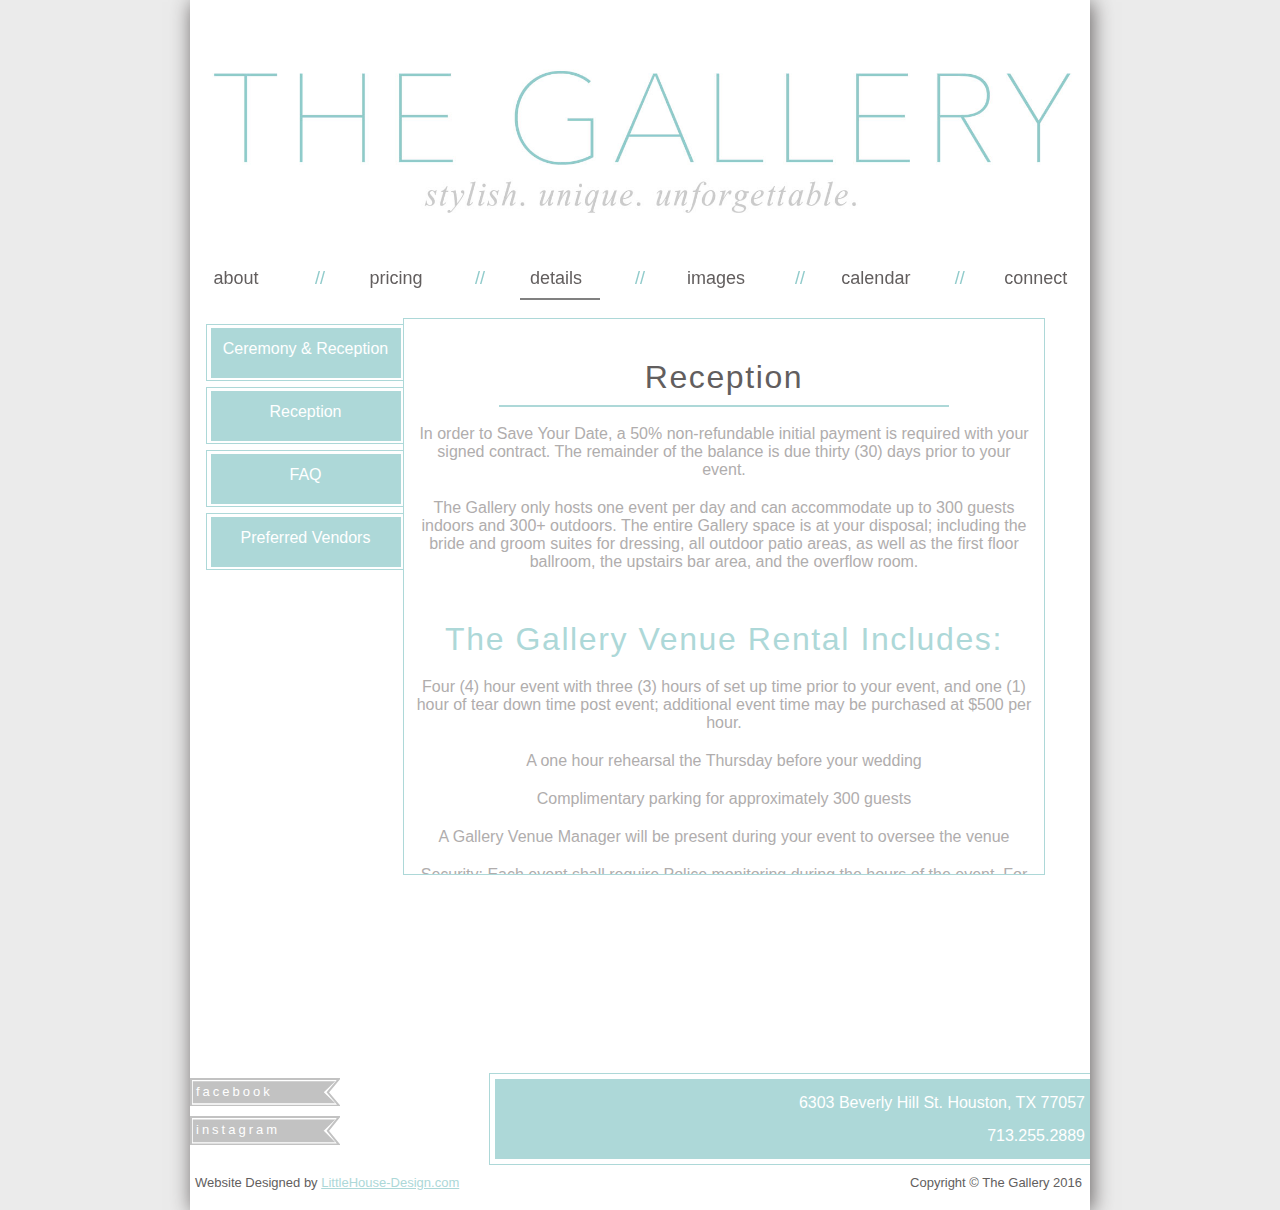
<file: html/reception.html>
<!doctype html>
<html>
<head>
<meta charset="UTF-8">
<title>Details</title>
<link href="../css/gallery.css" rel="stylesheet" type="text/css">
<meta name="viewport" content="width=device-width, initial-scale=1">
<!--The following script tag downloads a font from the Adobe Edge Web Fonts server for use within the web page. We recommend that you do not modify it.--><script>var __adobewebfontsappname__="dreamweaver"</script><script src="http://use.edgefonts.net/alex-brush:n4:default;devonshire:n4:default.js" type="text/javascript"></script>
</head>

<body>
<div class="container">
<div id="logo"><img src="../images/logo.jpg" width="1650" height="300" alt=""/></div>
<nav>
<ul>
<div class="outline"><li><a href="http://thegallery-houston.com">about</a></li></div>
<span><li>//</li></span>
<div class="outline"><li><a href="prices.html">pricing</a></li></div>
<span><li>//</li></span>
<div class="outline"><li><a href="ceremony-&-reception.html">details</a><hr></li></div>
<span><li>//</li></span>
<div class="outline"><li><a href="images.html">images</a></li></div>
<span><li>//</li></span>
<div class="outline"><li><a href="http://thegallery-houston.com/calendar.html">calendar</a></li></div>
<span><li>//</li></span>
<div class="outline"><li><a href="connect.html">connect</a></li></div>
</ul>
</nav>
<div id="detbox">
<aside class="links"><div id="wraphide">
<div class="outter"><a href="ceremony-&-reception.html">Ceremony &amp; Reception</a></div>
<div class="outter"><a href="reception.html">Reception</a></div>
<div class="outter"><a href="FAQ.html">FAQ</a></div>
<div class="outter"><a href="preferred-vendors.html">Preferred Vendors</a></div>
</div>

<select onchange="location = this.options[this.selectedIndex].value;"> 
<option value="" selected="seclected">Explore!</option>
<option value="ceremony-&-reception.html">Ceremony &amp; Reception</option>
<option value="reception.html">Reception</option>
<option value="FAQ.html">FAQ</option>
<option value="preferred-vendors.html">Preferred Vendors</option>
</select></aside>
<article class="detinfo"><h2>Reception</h2><hr>

<p>In order to Save Your Date, a 50% non-refundable initial payment is required with your signed contract. The remainder of the balance is due thirty (30) days prior to your event.</p>

<p>The Gallery only hosts one event per day and can accommodate up to 300 guests indoors and 300+ outdoors. The entire Gallery space is at your disposal; including the bride and groom suites for dressing, all outdoor patio areas, as well as the first floor ballroom, the upstairs bar area, and the overflow room.</p>

<h2><span>The Gallery Venue Rental Includes:</span></h2>

<p>Four (4) hour event with three (3) hours of set up time prior to your event, and one (1) hour of tear down time post event; additional event time may be purchased at $500 per hour.</p>

<p>A one hour rehearsal the Thursday before your wedding</p>

<p>Complimentary parking for approximately 300 guests</p>

<p>A Gallery Venue Manager will be present during your event to oversee the venue</p>

<p><b>Security:</b> Each event shall require Police monitoring during the hours of the event. For events up to 200 guests, one Police officer shall remain present throughout the event. For events in excess of 200 guests, two Police Officers shall remain present throughout the event. The cost of security will be billed to Client at the current rate for Police Details of $40.00 per hour for each officer. Under no circumstance shall this Section 10 be interpreted by any party to mean that The Gallery is providing security services. Any amounts collected by The Gallery shall be paid in full to the Police Officers providing the service. No fee is charged by The Gallery for the provision of any service.</p>

<p>All of the tables and chairs, including mahogany Chivari chairs are included. Provided you sign the Table & Chair Addendum to the contract</p>

<p>The Gallery staff will setup all tables and chairs for your ceremony, cocktail hour and reception according to the floor plan provided, as well as accept deliveries of rental items during your setup time. The Gallery staff will also tear down all tables and chairs, as well as handle all cleanup and trash removal during the one (1) hour tear down time</p>


</article>
</div>
<div class="wrapper2">
  <div class="social">
<div class="facebook"><a href="https://www.facebook.com/pages/The-Gallery-Houston-Wedding-Event-Venue/147620825258579" target="_blank">facebook</a>
</div>
<div class="instagram"><a href="http://instagram.com/thegalleryhouston" target="_blank">instagram</a>
</div>
<div class="wedwire"><a href="http://www.weddingwire.com/biz/the-gallery-houston/2c2703fd8d9286a6.html" target="_blank">wedding wire</a>
</div>
</div>
<div class="outside">
<div class="info"><p>6303 Beverly Hill St. Houston, TX 77057</p><p>713.255.2889</p>
</div>
</div>
<div id="copy">
<p>Website Designed by <a href="http://littlehouse-design.com" target="_blank">LittleHouse-Design.com</a></p>
<span><p>Copyright &copy; The Gallery 2016</p></span>
</div>
</div>
</div>
</div>
<script>
  (function(i,s,o,g,r,a,m){i['GoogleAnalyticsObject']=r;i[r]=i[r]||function(){
  (i[r].q=i[r].q||[]).push(arguments)},i[r].l=1*new Date();a=s.createElement(o),
  m=s.getElementsByTagName(o)[0];a.async=1;a.src=g;m.parentNode.insertBefore(a,m)
  })(window,document,'script','//www.google-analytics.com/analytics.js','ga');

  ga('create', 'UA-2466391-1', 'auto');
  ga('send', 'pageview');

</script>
</body>
</html>
</file>
<file: css/gallery.css>
@charset "UTF-8";
html, body, div, span, applet, object, iframe, h1, h2, h3, h4, h5, h6, p, blockquote, pre, a, abbr, acronym, address, big, cite, code, del, dfn, em, img, ins, kbd, q, s, samp, small, strike, strong, sub, sup, tt, var, b, u, i, center, dl, dt, dd, ol, ul, li, fieldset, form, label, legend, table, caption, tbody, tfoot, thead, tr, th, td, article, aside, canvas, details, figcaption, figure, footer, header, hgroup, menu, nav, section, summary, time, mark, audio, video {
	margin: 0;
	padding: 0;
	border: 0;
	outline: 0;
	font-size: 100%;
	font: inherit;
	vertical-align: baseline;
}
/* HTML5 display-role reset for older browsers */
article, aside, details, figcaption, figure, footer, header, hgroup, menu, nav, section {
	display: block;
}
body {
	background-color: #EBEBEB;
	font-family: "Gill Sans", "Gill Sans MT", "Myriad Pro", "DejaVu Sans Condensed", Helvetica, Arial, sans-serif;
	color: #625e5e;
}
img {
	border-width: 0;
}
a {
	text-decoration: none;
	border-radius: 0px;
	font-family: "Gill Sans", "Gill Sans MT", "Myriad Pro", "DejaVu Sans Condensed", Helvetica, Arial, sans-serif;
}
h2 {
	font-size: 2em;
	margin: 0 0 .3em 0;
	letter-spacing: 0.05em;
	font-weight: 100;
	color: #625e5e;
}
.container {
	width: 900px;
	height: 100%;
	margin-left: auto;
	margin-right: auto;
	background-color: #FFFFFF;
	padding-top: 30px;
	overflow:auto;
	-webkit-box-shadow: 2px 2px 20px;
	box-shadow: 2px 2px 20px;
}
#logo {
	width: 900px;
	margin-top: 30px;
	margin-left: auto;
	margin-right: auto;
}
#logo img {
	width: 100%;
	height: auto;
	margin-right: 0px;
	margin-left: 0px;
}
nav {
	width: 880px;
	margin: 0px auto;
	padding-bottom: 50px;
	color: #625e5e;
	padding-top: 40px;
	-webkit-backface-visibility: hidden;
	-webkit-transition: all 0.5s;
	-moz-transition: all 0.5s;
	transition: all 0.5s;
	font-size: large;
}
nav ul {
	list-style-type: none;
	margin-left: auto;
	padding-left: 0px;
	padding-right: 0px;
}
nav ul li {
	color: #90cbcb;
	float:left;
	width: 9.09%;
	text-align: center;
	display: block;
}
nav a {
	color: #625e5e;
	font-weight: 100;
	display: block;
	width: 4em;
	-webkit-transition: all 0.5s;
	-moz-transition: all 0.5s;
	transition: all 0.5s;
}
nav a:hover {
	background-color: #ADD8D8;
	color: #FFFFFF;
	border-width: medium;
	border-radius: 50px;
	border-spacing: 5px 5px;
}
li hr {
	border-style: solid;
}
.wrapper1 {
	padding-bottom: 100px;
	margin: 0px;
	list-style: none;
	width: 900px;
	height: auto;
}
#robin, #mainImg {
	width: 45%;
	height: auto;
	margin-left: 1%;
	margin-right: 1%;
	float:left;
}
#robin img, #mainImg img {
	width: 100%;
	height: auto;
}
#article, #mainArt {
	text-align: center;
	width: 51%;
	height: 608px;
	border: thin solid #ADD8D8;
	margin-left: 1%;
	float: left;
}
#article h2, #mainArt h2 {
	padding-top: 40px;
}
#article p, #mainArt p {
	color: #B0ADAD;
	padding-top: 15px;
	padding-bottom: 15px;
	padding-right: 10px;
	padding-left: 10px;
}
#article hr, #mainArt hr {
	width: 70%;
	color: #ADD8D8;
	border-style: solid;
}
#article p a, #mainArt p a {
	text-decoration:underline;
	color:#ADD8D8
}
#detbox {
	padding-bottom: 100px;
	margin: 0;
	list-style: none;
	height: 640px;
}
.links {
	width: 190px;
	height: 555px;
	margin-left: 10px;
	text-align:right;
	float:left
}


.links a {
	width: 190px;
	height: 38px;
	margin-left: auto;
	margin-right: auto;
	display: block;
	color: #FFFFFF;
	text-align: center;
	background-color: #ADD8D8;
	border-left: thin solid #ffffff;
	border-right: thin none #ffffff;
	border-bottom: thin solid #ffffff;
	border-top: thin solid #ffffff;
	padding-top: 12px;
	padding-bottom: 0px;
	margin-bottom: 0px;
	margin-top: 2px;
}
.outter {
	width: 196px;
	height: 54px;
	background-color: #FFFFFF;
	border-left: thin solid #ADD8D8;
	border-right: thin none #ADD8D8;
	border-bottom: thin solid #ADD8D8;
	border-top: thin solid #ADD8D8;
	margin-left: 6px;
	margin-right: auto;
	margin-top: 6px;
	padding-bottom: 1px;
}
.links select {
	display: none;
}
.detinfo {
	text-align: center;
	width: 640px;
	height: 555px;
	border: thin solid #ADD8D8;
	margin-right: 45px;
	float: right;
	overflow-y: scroll;	
}
.detinfo h2 {
	padding-top: 40px;
}
.detinfo h3 {
	padding-top:20px;
	color: #ADD8D8;
	font-size: x-large;
	font-weight: 100;
}
.detinfo p {
	padding-top: 10px;
	padding-bottom: 10px;
	padding-right: 10px;
	padding-left: 10px;
	color: #B0ADAD;
}
.detinfo a {
	color: #B0ADAD;
	text-decoration: underline;
}
.detinfo hr {
	width: 70%;
	color: #ADD8D8;
	border-style: solid;
}
.detinfo i {
	font-style:italic;
}
#detUl {
	width:90%;
	margin:auto;
	color: #B0ADAD;
	list-style:circle outside;
}
#detUl b {
	font-weight:500;
}
article span {
color:#ADD8D8;
}
.wrapper3 {
	width:100%;
	height:auto;
	float:left;
}
.pricewrap {
	width: 50%;
	height: 500px;
	margin:auto;
	padding-bottom:100px;
	margin-left:0px;
	float:left;
}
.prices {
	width: 250px;
	height: 450px;
	margin: auto;
	text-align: center;
	color: #FFFFFF;
	background-image: url(../images/shape.svg);
	background-size: cover;
	background-position: 50% 0%;
	background-repeat: no-repeat;
}
.pricelink {
	height: 20px;
	width: 100px;
	margin:auto;
	text-align:center;
	border: thin solid #B0ADAD;
}
.pricelink a {
	color: #B0ADAD;
	display: block;
}
.prices h2 {
	padding-top:15px;
	color:#ffffff;
}
.prices hr {
	width: 70%;
	border-color: #FFFFFF;
	border-style: solid;
}
.prices h3 {
	font-size: x-large;
	font-weight: 100;
	padding-top: 10px;
}
#priceinfo {
	padding-top: 30px;
	padding-bottom: 30px;
	margin-left: 30px;
	margin-right: 30px;
	text-align: justify;
	color: #B8B8B8;
	font-weight: 200;
}
/*new css*/

.rg-image-wrapper{
	position:relative;
	padding:20px 30px;
	background:transparent url(../images/black.png) repeat top left;
	-moz-border-radius: 10px;
	-webkit-border-radius: 10px;
	border-radius: 10px;
	min-height:20px;
}
.rg-image{
	position:relative;
	text-align:center;
	line-height:0px;
}
.rg-image img{
	height:100%;
	width:100%;
}
.rg-image-nav a{
	position:absolute;
	top:0px;
	left:0px;
	background:#000 url(../images/nav.png) no-repeat -20% 50%;
	width:28px;
	height:100%;
	text-indent:-9000px;
	cursor:pointer;
	opacity:0.3;
	outline:none;
	-moz-border-radius: 10px 0px 0px 10px;
	-webkit-border-radius: 10px 0px 0px 10px;
	border-radius: 10px 0px 0px 10px;
}
.rg-image-nav a.rg-image-nav-next{
	right:0px;
	left:auto;
	background-position:115% 50%;
	-moz-border-radius: 0px 10px 10px 0px;
	-webkit-border-radius: 0px 10px 10px 0px;
	border-radius: 0px 10px 10px 0px;
}
.rg-image-nav a:hover{
	opacity:0.8;
}
.rg-caption {
	text-align:center;
	margin-top:15px;
	position:relative;
}
.rg-caption p{
	font-size:11px;
	letter-spacing:2px;
	line-height:16px;
	padding:0 15px;
}
.rg-view{
	height:30px;
}
.rg-view a{
	display:block;
	float:right;
	width:16px;
	height:16px;
	margin-right:3px;
	background:#464646 url(../images/views.png) no-repeat top left;
	border:3px solid #464646;
	opacity:0.8;
}
.rg-view a:hover{
	opacity:1.0;
}
.rg-view a.rg-view-full{
	background-position:0px 0px;
	display:none;
}
.rg-view a.rg-view-selected{
	background-color:#6f6f6f;
	border-color:#6f6f6f;
}
.rg-view a.rg-view-thumbs{
	background-position:0px -16px;
	display:none;
}
.rg-loading{
	width:46px;
	height:46px;
	position:absolute;
	top:50%;
	left:50%;
	background:#000 url(../images/ajax-loader.gif) no-repeat center center;
	margin:-23px 0px 0px -23px;
	z-index:100;
	-moz-border-radius: 10px;
	-webkit-border-radius: 10px;
	border-radius: 10px;
	opacity:0.7;
}


/*end new css*/
#responsive-wrapper {
		width: 800px;
		margin-left:auto;
		margin-right:auto;
		padding-bottom:100px;
	}
#calendar {
		max-width: 100%;
		margin: 0 auto;
	}

#moretext {
	width: 800px;
	height: 400px;
	margin-left: auto;
	margin-right: auto;
	background-color: #ADD8D8;
	padding-top: 20px;
	margin-bottom: 140px;
}
#contactform {
	float:left;
}
#talk {
	width: 450px;
	height: 60px;
	margin-right: auto;
	margin-left: auto;
	margin-bottom: 20px;
	padding-top: 20px;
	border: 2px solid #FFFFFF;
	text-align:center;
}
#talk h2{
	color: #ffffff;
	font-style: italic;
	font-family: serif;
}
.textbox {
	margin:auto;
	border: medium solid #FFFFFF;
	width:350px;
}
#namebox {
}
#tel {
}
#emailbox {
}
#datebox {
}
#messagebox {
	width: 733.3px;
	height: 160px;
	border: medium solid #FFFFFF;
}
.contactbox {
	width: 350px;
	padding-bottom: 3%;
	margin-left:33.3px;
	float:left;
}
#contactbox5 {
	width:766px;
	padding-bottom: 3%;
	margin-left:33.3px;
}
.imgClass1 {
	background-image: url(../images/Bird-Button.png);
	background-repeat: no-repeat;
	width: 75px;
	height: 70px;
	border: 0px;
	background-color: transparent;
	cursor: pointer;
	outline: 0;
	background-size: cover;
}
.imgClass1:hover {
	background-position: 0% -72px;
}
.imgClass1:active {
	background-position: 0% -144px;
}
#sendbutton {
	width: auto;
	height: auto;
	margin-left: 90%;
	margin-top: 10px;
} 
.wrapper2 {
	height:auto;
	width:100%;
	padding-bottom: 20px;
	float:left;
}
.social {
	color: #FFFFFF;
	width:100px;
	float:left;
	margin-top:20px;
}
.social div {
	background-image: url(../images/banner.svg);
	width: 150px;
	height: 27.5px;
	background-size: cover;
	background-repeat: no-repeat;
	padding-top:1px;
	margin-bottom:10px;
}
.social div a {
	display: block;
	color: #FFFFFF;
	padding-left: 6px;
	padding-bottom: 6px;
	padding-top: 5px;
	letter-spacing: 3px;
	font-weight: 100;
	font-size: small;
}
.outside {
	border-width: thin;
	border-color: #ADD8D8;
	border-left-style: solid;
	border-bottom-style: solid;
	border-top-style: solid;
	border-left-width: thin;
	border-bottom-width: thin;
	border-top-width: thin;
	width: 600px;
	margin-top:15px;
	margin-left:199px;
	float:left;
}
.info {
	background-color: #ADD8D8;
	border-left-color: #FFFFFF;
	border-bottom-color: #FFFFFF;
	border-top-color: #FFFFFF;
	border-left-style: solid;
	border-bottom-style: solid;
	border-top-style: solid;
	border-left-width: thick;
	border-bottom-width: thick;
	border-top-width: thick;
	height: 80px;
}
.info p {
	text-align: right;
	color: #FFFFFF;
	padding-right: 5px;
	margin-top: 15px;
}
#copy {
	float: left;
	width: 100%;
	margin-top: 10px;
	font-size: small;
}
#copy p {
	float: left;
	margin-left:5px;
}
#copy p a {
	text-decoration:underline;
	color:#ADD8D8;
}
#copy span p {
	float:right;
	margin-right:8px;
}

.wedwire {
	display:none;
}
@media screen and (min-width: 90.063em) {
	.container {
	width: 1350px;
	}
	
	.wrapper1 {
	padding-bottom: 100px;
	margin: 0px;
	list-style: none;
	width: 1350px;
	height: 700px;
}
#robin, #mainImg {
	width: 42%;
	height: auto;
	margin-left: 25px;
	margin-right: 25px;
	float:left;
}
#robin img, #mainImg img {
	width: 100%;
	height: auto;
}
#article, #mainArt {
	text-align: center;
	width: 51%;
	height: 850px;
	border: thin solid #ADD8D8;
	margin-top:0px;
	margin-right: 15px;
	margin-left: 25px;
	float:left;
}
.detinfo {
	width:1100px;
	margin-right:25px;
}
.links {
	margin-left:20px;
}

.outside {
	margin-left:649px;
}
}
@media screen and (max-width: 58em)  {
.container {
	width: 100%;
}
#logo {
	margin-top:0px;
	width: 100%;
}
nav {
	width: 100%;
	height: auto;
	overflow-x: hidden;
	overflow-y: hidden;
}
nav ul {
	float: left;
	width: 69%;
	height: auto;
	margin-left: 15.4%;
	margin-right: 14.6%;
	text-align: center;
	margin-bottom: 2em;
}
li hr {
	border: 0px none;
	width: 0px;
	height: 0px;
	margin-top: -10px;
	margin-left: -200px;
}
nav ul li a {
	width: 97%;
	height: 20px;
	margin-left: auto;
	margin-right: auto;
	display: block;
	color: #FFFFFF;
	background-color: #C3C3C1;
	border: thin solid #FFFFFF;
	padding-top: 6px;

	padding-bottom: 6px;
	margin-top: 1px;
}
nav ul li {
	width: 45%;
	height: 35px;
	background-color: #FFFFFF;
	border: thin solid #c3c3c1;
	margin-left: 2%;
	margin-right: 2%;
	margin-top: 6px;
	padding-bottom: 1px;
	padding-left: 0px;
}
ul span li {
	display: none;
}
.pricewrap {
	width:50%;
}
span .pricewrap {
	width:100%;
}
.outline {
	margin-right: auto;
	margin-left: auto;
}

nav a:hover {
	background-color: #625e5e;
	color: #FFFFFF;
	border-width: 0px;
	border-radius: 0px;
	border-spacing: 0px 0px;
	border: thin solid #FFFFFF;
	background-color: #90cbcb;
}
.wrapper1 {
	width: 100%;
	height: auto;
	overflow:auto;
}
#robin, #mainImg {
	/*width: 96%;*/
	width:0px;
	height: auto;
	margin-left: 2%;
	margin-right: 2%;
}
#robin img, #mainImg img {
	width: 100%;
	height: auto;
}
#article, #mainArt {
	width: 96%;
	height: auto;
	margin-left:auto;
	margin-right:auto;
	float:none;
}
#article p, #mainArt p {
	padding-top: 15px;
	padding-bottom: 15px;
	padding-right: 20%;
	padding-left: 20%;
}
#responsive-wrapper {
		width: 100%;
		margin: 0 auto;
	}
#calendar {
		max-width: 90%;
		margin: 0 auto;
	}
#detbox {
	overflow:auto;
}
.links a {
	width:98%;
	margin-right:0px;
}
.links {
	width:100%;
	height:80px;
	margin-left:0px;
	text-align:center;
	float:none
}
#wraphide {
	display:none;
}
.links select {
	display: inline-block;
	border: thin solid #ADD8D8;
	color: #B0ADAD;

}

.detinfo {
	width: 88%;
	height: 555px;
	border: thin solid #ADD8D8;
	margin-right: auto;
	margin-left:auto;
	float: none;
	overflow-y: scroll;	
}
#moretext {
	width: 90%;
	height: 420px;
	text-align:center;
}
#talk {
	width:60%;
	min-width:250px;
}
.contactbox {
	width:42.3%;
	margin-left:5.1%;
	margin-right:auto;
	text-align:center;
}
.textbox {
	width:100%;
}
#contactbox5 {
	width:90%;
	height:300px;
	margin-left:auto;
	margin-right:auto;
	text-align:center;
	float:none;
}
#contactform {
	width:100%;
	height:400px;

}
#messagebox {
	margin-left:auto;
	margin-right:auto;
	width:100%;
	float:none;
}
#sendbutton {
	margin-left:80%;
}
.social {
	width:20%;
}
.outside {
	border-width: thin;
	border-color: #ADD8D8;
	border-left-style: solid;
	border-bottom-style: solid;
	border-top-style: solid;
	border-left-width: thin;
	border-bottom-width: thin;
	border-top-width: thin;
	margin-top:30px;
	margin-left:19.8%;
	width: 60%;
}
.info {
	background-color: #ADD8D8;
	border-left-color: #FFFFFF;
	border-bottom-color: #FFFFFF;
	border-top-color: #FFFFFF;
	border-left-style: solid;
	border-bottom-style: solid;
	border-top-style: solid;
	border-left-width: thick;
	border-bottom-width: thick;
	border-top-width: thick;
	height: 45px;
}
.info p {
	text-align: right;
	color: #FFFFFF;
	padding-right: 5px;
	margin-top: 3px;
}
.fluid_container {
	height:200px;
}

@media screen and (max-width: 40em) {

nav ul {
	width:70%;
	margin-left:15%;
	padding: 0;
	text-align: center;
}
nav a {
	text-align: center;
	padding-top: 10px;
	padding-right: 0px;
	padding-left: 0px;
	padding-bottom: 10px;
}
nav ul li a {
	width:98%;
}
nav ul li {
	width: 40%;
	margin-left:6%;
	margin-right:1%;
}
#robin {
	width:0px;
	height:0px;
	margin:0px;
}
#robin img {
	width:0px;
	height:0px;
	margin:0px;
}
#article {
	width:70%;
	margin-left:15%;
}
.contactbox {
	width:60%;
	margin-left:auto;
	margin-right:auto;
	float:none;
}
#messagebox {
	height:100px;
}
#contactbox5 {
	height:200px;
}

.outside {
	width:100%;
	margin-top:0%;
	margin-left:0%;
}
.info p {
		font-size:14px;
	}
#copy p, #copy span p{
	float:none;
	text-align:center;
	padding-bottom:.4em;
}
	
}

@media screen and (max-width: 40em) {
	.pricewrap {
		width:100%;
	}
	.info p {
		font-size:14px;
	}
	
}
</file>
